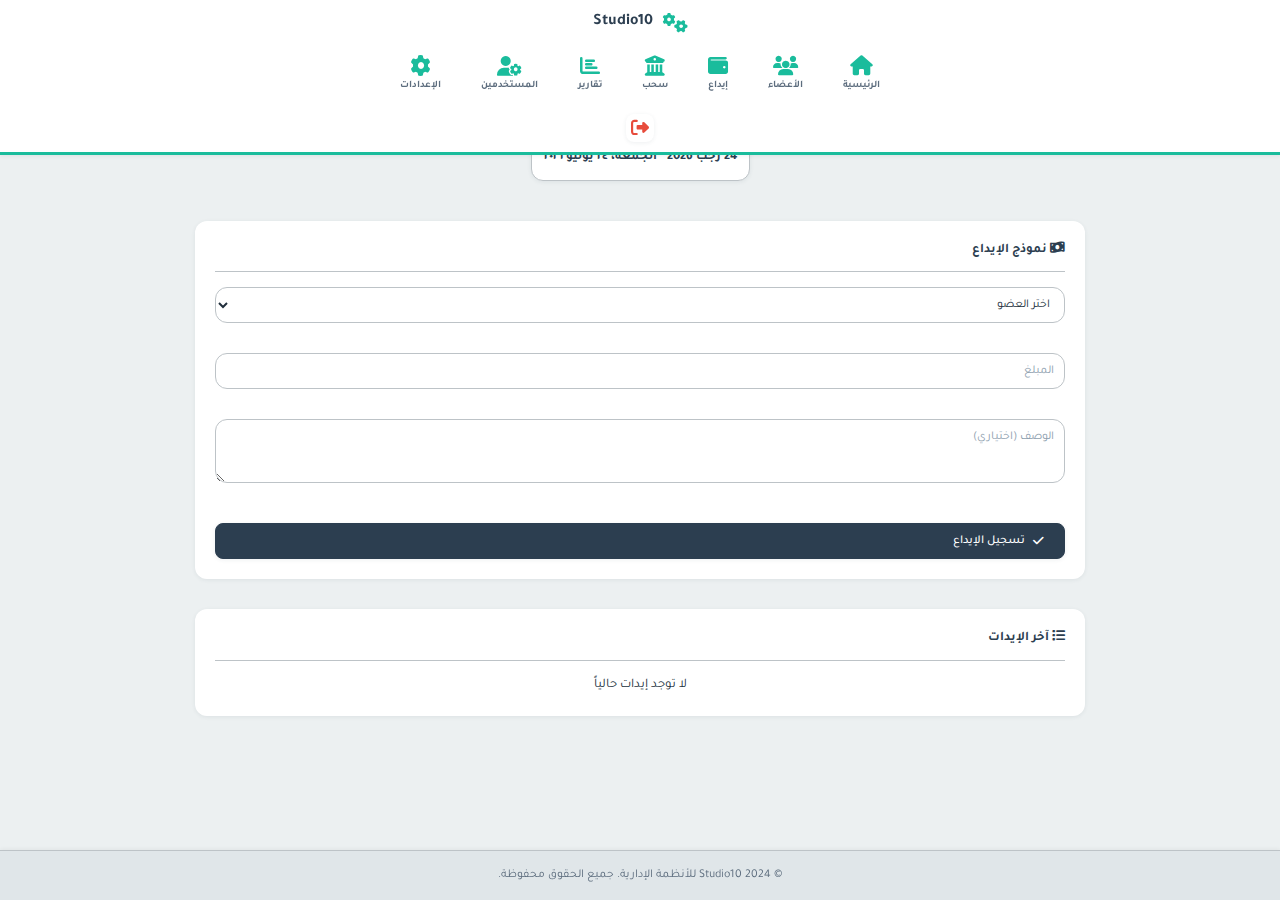
<file: deposit.html>
<!DOCTYPE html>
<html lang="ar">
<head>
  <meta charset="UTF-8">
  <meta name="viewport" content="width=device-width, initial-scale=1.0">
  <title>Studio10 - الإيداع</title>
  <link rel="stylesheet" href="style.css">
</head>
<body>
<header>
    <div class="container">
      <a href="index.html" class="logo">
        <i class="fas fa-cogs"></i>
        Studio10
      </a>
      <nav>
        <a href="index.html" class="active">
          <i class="fas fa-home"></i>
          <span>الرئيسية</span>
        </a>
        <a href="members.html">
          <i class="fas fa-users"></i>
          <span>الأعضاء</span>
        </a>
        <a href="deposit.html">
          <i class="fas fa-wallet"></i>
          <span>إيداع</span>
        </a>
        <a href="withdraw.html">
          <i class="fas fa-university"></i>
          <span>سحب</span>
        </a>
        <a href="reports.html">
          <i class="fas fa-chart-bar"></i>
          <span>تقارير</span>
        </a>
        <a href="users.html">
          <i class="fas fa-user-cog"></i>
          <span>المستخدمين</span>
        </a>
        <a href="settings.html">
          <i class="fas fa-cog"></i>
          <span>الإعدادات</span>
        </a>
      </nav>
      <div class="header-actions">
        <button onclick="logout()" title="تسجيل الخروج"><i class="fas fa-sign-out-alt"></i></button>
      </div>
    </div>
</header>
  <main>
    <div class="container">
      <div class="date-display"></div>

      <section>
        <div class="flex-between mb-20">
          <h2></h2>
        </div>
        
        <div class="card mb-20">
          <div class="card-header">
            <div class="card-title"><i class="fas fa-money-bill-wave"></i> نموذج الإيداع</div>
          </div>
          <div class="card-content">
            <form id="deposit-form" style="display: grid; gap: 15px;">
              <div class="form-group">
                <select id="deposit-member" required>
                  <option value="">اختر العضو</option>
                </select>
              </div>
              <div class="form-group">
                <input type="number" id="deposit-amount" placeholder="المبلغ" step="0.01" required>
              </div>
              <div class="form-group">
                <textarea id="deposit-description" placeholder="الوصف (اختياري)" rows="3"></textarea>
              </div>
              <button type="submit" class="btn primary" style="width: 100%;"><i class="fas fa-check"></i> تسجيل الإيداع</button>
            </form>
          </div>
        </div>
      </section>

      <section>
        <div class="card">
          <div class="card-header">
            <div class="card-title"><i class="fas fa-list"></i> آخر الإيدات</div>
          </div>
          <div id="deposits-table-container"></div>
        </div>
      </section>
    </div>
  </main>

  <footer>
    <div class="container">
      <p>&copy; 2024 Studio10 للأنظمة الإدارية. جميع الحقوق محفوظة.</p>
    </div>
  </footer>

  <script src="script.js"></script>
  <script>
    document.getElementById('deposit-form').addEventListener('submit', function(e) {
      e.preventDefault();
      const memberId = parseInt(document.getElementById('deposit-member').value);
      const amount = document.getElementById('deposit-amount').value;
      const description = document.getElementById('deposit-description').value || 'إيداع عام';
      
      if (!memberId) {
        showAlert('يرجى اختيار عضو', 'error');
        return;
      }
      
      addDeposit(memberId, amount, description);
      this.reset();
      renderMembersDropdown('deposit-member');
      renderDepositsTable('deposits-table-container');
    });

    document.addEventListener('DOMContentLoaded', function() {
      renderMembersDropdown('deposit-member');
      renderDepositsTable('deposits-table-container');
    });

    function logout() {
      if (confirm('هل تريد تسجيل الخروج؟')) {
        showAlert('تم تسجيل الخروج بنجاح', 'success');
      }
    }

    // دوال مساعدة (من script.js)
    function addDeposit(memberId, amount, description) {
      const deposits = getFromStorage('deposits', []);
      const newDeposit = {
        id: Date.now(),
        memberId: memberId,
        amount: parseFloat(amount),
        description: description,
        date: new Date().toLocaleDateString('ar-SA'),
        time: new Date().toLocaleTimeString('ar-SA')
      };
      deposits.push(newDeposit);
      saveToStorage('deposits', deposits);
      
      const members = getFromStorage('members', []);
      const memberIndex = members.findIndex(m => m.id === memberId);
      if (memberIndex !== -1) {
        members[memberIndex].balance = (members[memberIndex].balance || 0) + parseFloat(amount);
        saveToStorage('members', members);
      }
      
      showAlert('تم تسجيل الإيداع بنجاح', 'success');
      return newDeposit;
    }

    function renderDepositsTable(containerId) {
      const deposits = getFromStorage('deposits', []);
      const members = getFromStorage('members', []);
      const container = document.getElementById(containerId);
      
      if (!container) return;
      
      if (deposits.length === 0) {
        container.innerHTML = '<p class="text-center">لا توجد إيدات حالياً</p>';
        return;
      }
      
      const sorted = [...deposits].reverse();
      let html = '<table><thead><tr><th>اسم العضو</th><th>المبلغ</th><th>الوصف</th><th>التاريخ</th><th>الوقت</th></tr></thead><tbody>';
      
      sorted.forEach(deposit => {
        const member = members.find(m => m.id === deposit.memberId);
        html += `
          <tr>
            <td>${member ? member.name : 'غير معروف'}</td>
            <td>${formatNumber(deposit.amount)}</td>
            <td>${deposit.description}</td>
            <td>${deposit.date}</td>
            <td>${deposit.time}</td>
          </tr>
        `;
      });
      
      html += '</tbody></table>';
      container.innerHTML = html;
    }

    function renderMembersDropdown(selectId) {
      const members = getFromStorage('members', []);
      const select = document.getElementById(selectId);
      
      if (!select) return;
      
      select.innerHTML = '<option value="">اختر العضو</option>';
      
      members.forEach(member => {
        const option = document.createElement('option');
        option.value = member.id;
        option.textContent = member.name;
        select.appendChild(option);
      });
    }
  </script>
</body>
</html>
</file>
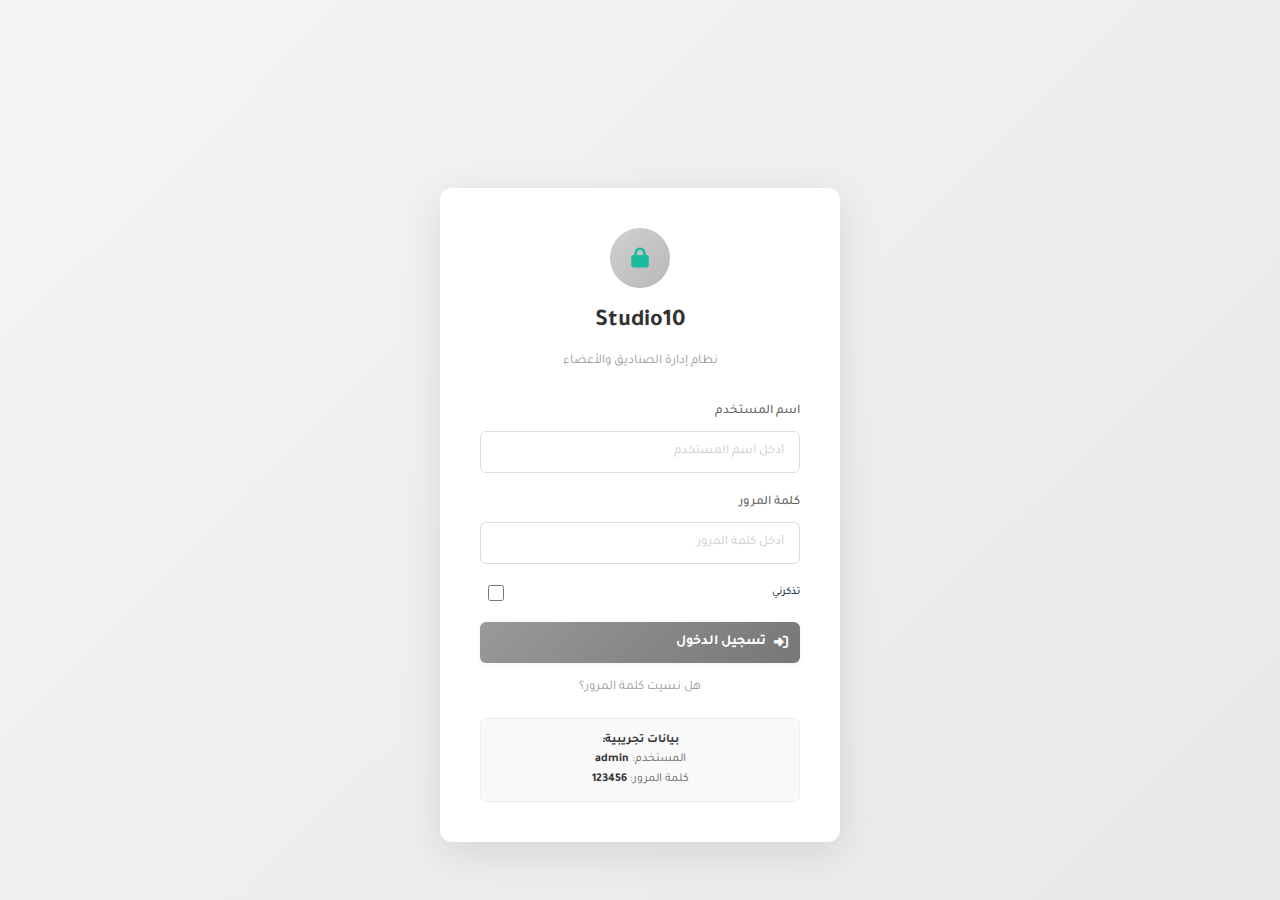
<file: login.html>
<!DOCTYPE html>
<html lang="ar" dir="rtl">
<head>
  <meta charset="UTF-8">
  <meta name="viewport" content="width=device-width, initial-scale=1.0">
  <meta name="viewport" content="width=device-width, initial-scale=1.0, maximum-scale=1.0, user-scalable=no">
  <title>تسجيل الدخول - Studio10 للأنظمة الإدارية</title>
  <link rel="stylesheet" href="style.css">
  <link rel="stylesheet" href="https://cdnjs.cloudflare.com/ajax/libs/font-awesome/6.4.0/css/all.min.css">
  <style>
    body {
      background: linear-gradient(135deg, #f5f5f5 0%, #e8e8e8 100%);
      display: flex;
      justify-content: center;
      align-items: center;
      min-height: 100vh;
      margin: 0;
      font-family: 'Tajawal', sans-serif;
    }

    .login-container {
      background: white;
      border-radius: 12px;
      box-shadow: 0 10px 40px rgba(0, 0, 0, 0.1);
      padding: 40px;
      width: 100%;
      max-width: 400px;
      animation: slideUp 0.5s ease-out;
    }

    @keyframes slideUp {
      from {
        opacity: 0;
        transform: translateY(30px);
      }
      to {
        opacity: 1;
        transform: translateY(0);
      }
    }

    .login-header {
      text-align: center;
      margin-bottom: 30px;
    }

    .login-header h1 {
      color: #333;
      font-size: 24px;
      margin: 0 0 10px 0;
      font-weight: 600;
    }

    .login-header p {
      color: #999;
      font-size: 13px;
      margin: 0;
    }

    .logo {
      width: 60px;
      height: 60px;
      background: linear-gradient(135deg, #d0d0d0 0%, #b8b8b8 100%);
      border-radius: 50%;
      display: flex;
      align-items: center;
      justify-content: center;
      margin: 0 auto 15px;
      color: #666;
      font-size: 28px;
    }

    .form-group {
      margin-bottom: 20px;
    }

    .form-group label {
      display: block;
      color: #666;
      font-size: 13px;
      margin-bottom: 8px;
      font-weight: 500;
    }

    .form-group input {
      width: 100%;
      padding: 12px 15px;
      border: 1px solid #ddd;
      border-radius: 6px;
      font-size: 13px;
      font-family: 'Tajawal', sans-serif;
      transition: all 0.3s ease;
      box-sizing: border-box;
    }

    .form-group input:focus {
      outline: none;
      border-color: #999;
      box-shadow: 0 0 0 3px rgba(153, 153, 153, 0.1);
    }

    .form-group input::placeholder {
      color: #ccc;
    }

    .remember-me {
      display: flex;
      align-items: center;
      margin-bottom: 20px;
      font-size: 13px;
      color: #666;
    }

    .remember-me input[type="checkbox"] {
      width: 16px;
      height: 16px;
      margin-left: 8px;
      cursor: pointer;
    }

    .remember-me label {
      margin: 0;
      cursor: pointer;
      flex: 1;
    }

    .login-btn {
      width: 100%;
      padding: 12px;
      background: linear-gradient(135deg, #999 0%, #777 100%);
      color: white;
      border: none;
      border-radius: 6px;
      font-size: 14px;
      font-weight: 600;
      cursor: pointer;
      transition: all 0.3s ease;
      font-family: 'Tajawal', sans-serif;
    }

    .login-btn:hover {
      background: linear-gradient(135deg, #888 0%, #666 100%);
      transform: translateY(-2px);
      box-shadow: 0 5px 15px rgba(0, 0, 0, 0.2);
    }

    .login-btn:active {
      transform: translateY(0);
    }

    .forgot-password {
      text-align: center;
      margin-top: 15px;
    }

    .forgot-password a {
      color: #999;
      text-decoration: none;
      font-size: 13px;
      transition: color 0.3s ease;
    }

    .forgot-password a:hover {
      color: #666;
    }

    .error-message {
      background-color: #fee;
      color: #c33;
      padding: 12px;
      border-radius: 6px;
      margin-bottom: 20px;
      font-size: 13px;
      display: none;
      border-right: 3px solid #c33;
    }

    .error-message.show {
      display: block;
    }

    .success-message {
      background-color: #efe;
      color: #3c3;
      padding: 12px;
      border-radius: 6px;
      margin-bottom: 20px;
      font-size: 13px;
      display: none;
      border-right: 3px solid #3c3;
    }

    .success-message.show {
      display: block;
    }

    .demo-info {
      background: #f9f9f9;
      border: 1px solid #eee;
      border-radius: 6px;
      padding: 12px;
      margin-top: 20px;
      font-size: 12px;
      color: #666;
      text-align: center;
    }

    .demo-info strong {
      color: #333;
    }
  </style>
</head>
<body>
  <div class="login-container">
    <div class="login-header">
      <div class="logo">
        <i class="fas fa-lock"></i>
      </div>
      <h1>Studio10</h1>
      <p>نظام إدارة الصناديق والأعضاء</p>
    </div>

    <div class="error-message" id="errorMessage"></div>
    <div class="success-message" id="successMessage"></div>

    <form id="loginForm" onsubmit="handleLogin(event)">
      <div class="form-group">
        <label for="username">اسم المستخدم</label>
        <input type="text" id="username" placeholder="أدخل اسم المستخدم" required>
      </div>

      <div class="form-group">
        <label for="password">كلمة المرور</label>
        <input type="password" id="password" placeholder="أدخل كلمة المرور" required>
      </div>

      <div class="remember-me">
        <label for="rememberMe">تذكرني</label>
        <input type="checkbox" id="rememberMe">
      </div>

      <button type="submit" class="login-btn">
        <i class="fas fa-sign-in-alt"></i> تسجيل الدخول
      </button>
    </form>

    <div class="forgot-password">
      <a href="#">هل نسيت كلمة المرور؟</a>
    </div>

    <div class="demo-info">
      <strong>بيانات تجريبية:</strong><br>
      المستخدم: <strong>admin</strong><br>
      كلمة المرور: <strong>123456</strong>
    </div>
  </div>

  <script src="script.js"></script>
  <script>
    // التحقق من تسجيل الدخول السابق
    document.addEventListener('DOMContentLoaded', function() {
      const isLoggedIn = localStorage.getItem('isLoggedIn');
      if (isLoggedIn === 'true') {
        window.location.href = 'index.html';
      }

      // استعادة اسم المستخدم إذا تم تفعيل "تذكرني"
      const savedUsername = localStorage.getItem('savedUsername');
      if (savedUsername) {
        document.getElementById('username').value = savedUsername;
        document.getElementById('rememberMe').checked = true;
      }
    });

    function handleLogin(event) {
      event.preventDefault();

      const username = document.getElementById('username').value.trim();
      const password = document.getElementById('password').value;
      const rememberMe = document.getElementById('rememberMe').checked;

      const errorMessage = document.getElementById('errorMessage');
      const successMessage = document.getElementById('successMessage');

      // إخفاء الرسائل السابقة
      errorMessage.classList.remove('show');
      successMessage.classList.remove('show');

      // التحقق من بيانات المستخدم (بيانات تجريبية)
      if (username === 'admin' && password === '123456') {
        // تسجيل الدخول الناجح
        localStorage.setItem('isLoggedIn', 'true');
        localStorage.setItem('currentUser', username);

        if (rememberMe) {
          localStorage.setItem('savedUsername', username);
        } else {
          localStorage.removeItem('savedUsername');
        }

        successMessage.textContent = 'تم تسجيل الدخول بنجاح! جاري التحويل...';
        successMessage.classList.add('show');

        setTimeout(() => {
          window.location.href = 'index.html';
        }, 1500);
      } else {
        // بيانات خاطئة
        errorMessage.textContent = 'اسم المستخدم أو كلمة المرور غير صحيحة';
        errorMessage.classList.add('show');
      }
    }
  </script>
</body>
</html>
</file>
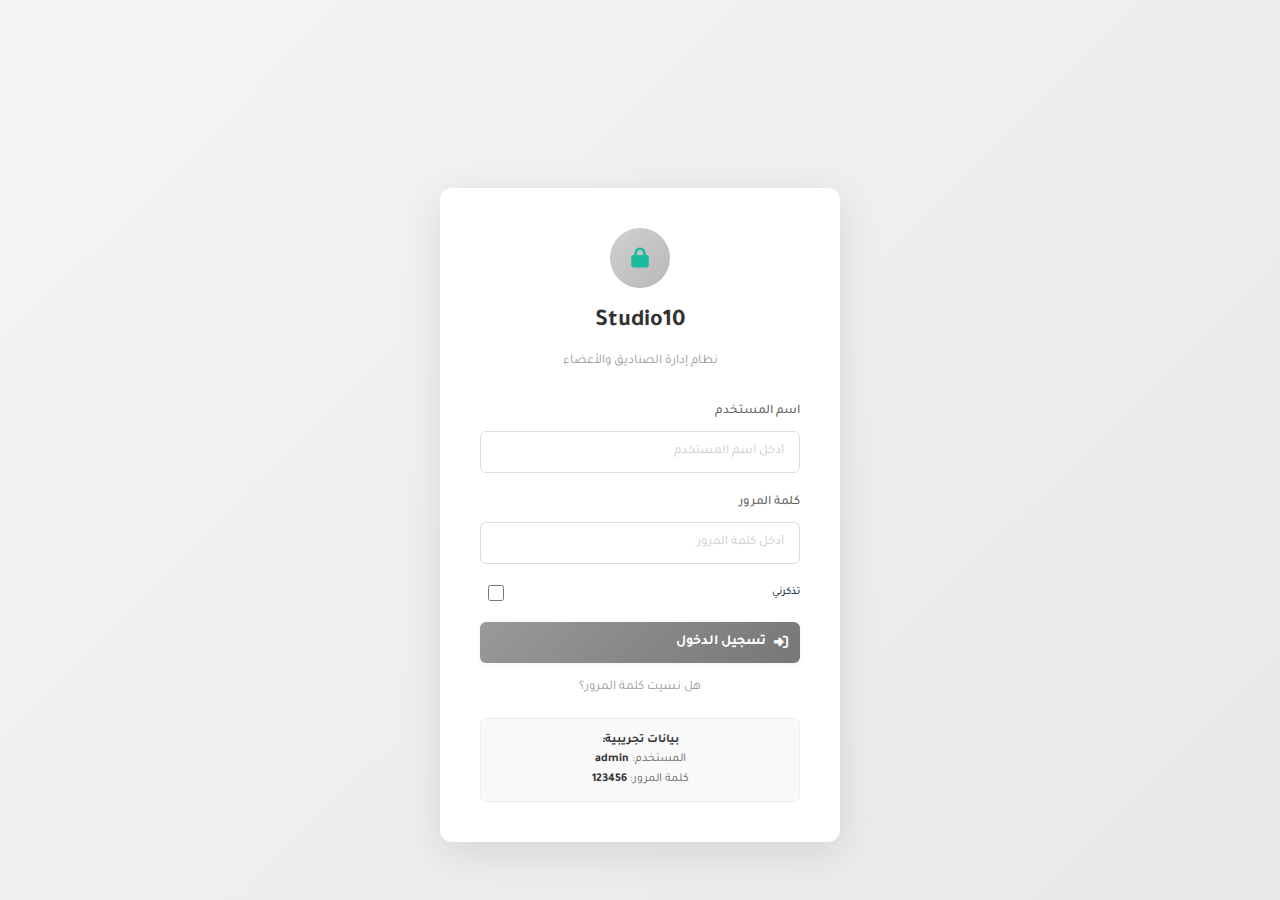
<file: members.html>
<!DOCTYPE html>
<html lang="ar">
<head>
  <meta charset="UTF-8">
  <meta name="viewport" content="width=device-width, initial-scale=1.0">
  <meta name="viewport" content="width=device-width, initial-scale=1.0, maximum-scale=1.0, user-scalable=no">
  <title>Studio10 - الأعضاء</title>
  <link rel="stylesheet" href="style.css">
  <style>
    /* ... (Existing styles - unchanged) ... */
    .section-buttons {
      display: flex;
      flex-direction: row-reverse;
      gap: 15px;
      margin-bottom: 30px;
    }

    .table-actions {
      display: flex;
      gap: 8px;
      justify-content: center;
    }

    .table-actions button {
      padding: 6px 10px;
      font-size: 12px;
    }

    table td {
      text-align: center;
    }

    table th {
      text-align: center;
    }
    
    /* === NEW: Styling for the three main section buttons (Tabs) === */
    .section-tab-buttons .btn {
      /* اللون الأساسي: الأزرق الداكن (Corporate Blue) */
      background-color: var(--primary-color); /* #2c3e50 */
      border-color: var(--primary-color);
      color: #ffffff;
      min-width: 100px;
      font-weight: 600;
      transition: all 0.3s ease;
    }

    .section-tab-buttons .btn:hover {
      /* تفتيح بسيط عند المرور */
      background-color: #3b5064;
      border-color: #3b5064;
    }

    .section-tab-buttons .btn.active-tab {
      /* الحالة النشطة: لون Accent Blue (الأزرق الفاتح) */
      background-color: var(--accent-color); /* #3498db */
      border-color: var(--accent-color);
      box-shadow: 0 4px 8px rgba(52, 152, 219, 0.3);
    }
    /* ========================================================== */
  </style>
</head>
<body>
<header>
    <div class="container">
      <a href="index.html" class="logo">
        <i class="fas fa-cogs"></i>
        Studio10
      </a>
      <nav>
        <a href="index.html" class="active">
          <i class="fas fa-home"></i>
          <span>الرئيسية</span>
        </a>
        <a href="members.html">
          <i class="fas fa-users"></i>
          <span>الأعضاء</span>
        </a>
        <a href="deposit.html">
          <i class="fas fa-wallet"></i>
          <span>إيداع</span>
        </a>
        <a href="withdraw.html">
          <i class="fas fa-university"></i>
          <span>سحب</span>
        </a>
        <a href="reports.html">
          <i class="fas fa-chart-bar"></i>
          <span>تقارير</span>
        </a>
        <a href="users.html">
          <i class="fas fa-user-cog"></i>
          <span>المستخدمين</span>
        </a>
        <a href="settings.html">
          <i class="fas fa-cog"></i>
          <span>الإعدادات</span>
        </a>
      </nav>
      <div class="header-actions">
        <button onclick="logout()" title="تسجيل الخروج"><i class="fas fa-sign-out-alt"></i></button>
      </div>
    </div>
</header>
  <main>
    <div class="container">


      <section>
        <div class="flex-center section-tab-buttons" style="gap: 15px; margin-bottom: 30px; flex-direction: row-reverse;">
          <button id="members-btn" class="btn primary" onclick="showPage('members-section', this)">
            <i class="fas fa-users"></i> الأعضاء
          </button>
          <button id="boxes-btn" class="btn primary" onclick="showPage('boxes-section', this)">
            <i class="fas fa-box"></i> الصندوق
          </button>
          <button id="teams-btn" class="btn primary" onclick="showPage('teams-section', this)">
            <i class="fas fa-sitemap"></i> الفريق
          </button>
        </div>
      </section>
      <section id="teams-section" class="page active">
    <div style="text-align: right; margin-bottom: 20px;"> 
      <button class="btn primary" onclick="openModal('addTeamModal')">
        <i class="fas fa-plus"></i> إضافة 
      </button>
    </div>
    <div id="teams-table-container"></div>
</section>

      <section id="boxes-section" class="page">
    <div style="text-align: right; margin-bottom: 20px;">
      <button class="btn primary" onclick="openAddBoxModal()">
        <i class="fas fa-plus"></i> إضافة 
      </button>
    </div>
    <div id="boxes-table-container"></div>
</section>

      <section id="members-section" class="page">
    <div style="text-align: right; margin-bottom: 20px;">
      <button class="btn primary" onclick="openAddMemberModal()">
        <i class="fas fa-plus"></i> إضافة 
      </button>
      <button class="btn primary" onclick="openModal('importMembersModal')">
        <i class="fas fa-paste"></i> استيراد 
      </button>
    </div>
    <div id="members-dropdowns-container"></div>
</section>
    </div>
  </main>
  
  <div id="addTeamModal" class="modal">
    <div class="modal-content">
      <div class="modal-header">
        <h3 class="modal-title">إضافة فريق جديد</h3>
        <button class="modal-close">&times;</button>
      </div>
      <div class="modal-body">
        <form id="addTeamForm">
          <div class="form-group">
            <input type="text" id="teamName" placeholder="اسم الفريق" required>
          </div>
        </form>
      </div>
      <div class="modal-footer">
        <button class="btn" onclick="closeModal('addTeamModal')">إلغاء</button>
        <button class="btn primary" onclick="submitAddTeam()">إضافة</button>
      </div>
    </div>
  </div>

  <div id="editTeamModal" class="modal">
    <div class="modal-content">
      <div class="modal-header">
        <h3 class="modal-title">تحرير الفريق</h3>
        <button class="modal-close">&times;</button>
      </div>
      <div class="modal-body">
        <form id="editTeamForm">
          <div class="form-group">
            <input type="hidden" id="editTeamId">
            <input type="text" id="editTeamName" placeholder="اسم الفريق" required>
          </div>
        </form>
      </div>
      <div class="modal-footer">
        <button class="btn" onclick="closeModal('editTeamModal')">إلغاء</button>
        <button class="btn primary" onclick="submitEditTeam()">حفظ</button>
      </div>
    </div>
  </div>

  <div id="addBoxModal" class="modal">
    <div class="modal-content">
      <div class="modal-header">
        <h3 class="modal-title">إضافة صندوق جديد</h3>
        <button class="modal-close">&times;</button>
      </div>
      <div class="modal-body">
        <form id="addBoxForm">
          <div class="form-group">
            <input type="text" id="boxName" placeholder="اسم الصندوق" required>
          </div>
          <div class="form-group">
            <input type="number" id="boxAmount" placeholder="مبلغ الدفع" step="0.01" required>
          </div>
          <div class="form-group">
            <label>الاستحقاق:</label>
            <select id="boxFrequency" required>
              <option value="">اختر الاستحقاق</option>
              <option value="monthly">شهري</option>
              <option value="quarterly">ربع سنوي</option>
              <option value="annual">سنوي</option>
            </select>
          </div>
          <div class="form-group">
            <label>الفرق المشاركة:</label>
            <div id="boxTeamsCheckboxes" style="min-height: 50px;"></div>
          </div>
        </form>
      </div>
      <div class="modal-footer">
        <button class="btn" onclick="closeModal('addBoxModal')">إلغاء</button>
        <button class="btn primary" onclick="submitAddBox()">إضافة</button>
      </div>
    </div>
  </div>

  <div id="editBoxModal" class="modal">
    <div class="modal-content">
      <div class="modal-header">
        <h3 class="modal-title">تحرير الصندوق</h3>
        <button class="modal-close">&times;</button>
      </div>
      <div class="modal-body">
        <form id="editBoxForm">
          <div class="form-group">
            <input type="hidden" id="editBoxId">
            <input type="text" id="editBoxName" placeholder="اسم الصندوق" required>
          </div>
          <div class="form-group">
            <input type="number" id="editBoxAmount" placeholder="مبلغ الدفع" step="0.01" required>
          </div>
          <div class="form-group">
            <label>الاستحقاق:</label>
            <select id="editBoxFrequency" required>
              <option value="">اختر الاستحقاق</option>
              <option value="monthly">شهري</option>
              <option value="quarterly">ربع سنوي</option>
              <option value="annual">سنوي</option>
            </select>
          </div>
          <div class="form-group">
            <label>الفرق المشاركة:</label>
            <div id="editBoxTeamsCheckboxes" style="min-height: 50px;"></div>
          </div>
        </form>
      </div>
      <div class="modal-footer">
        <button class="btn" onclick="closeModal('editBoxModal')">إلغاء</button>
        <button class="btn primary" onclick="submitEditBox()">حفظ</button>
      </div>
    </div>
  </div>

  <div id="addMemberModal" class="modal">
    <div class="modal-content">
      <div class="modal-header">
        <h3 class="modal-title">إضافة عضو جديد</h3>
        <button class="modal-close">&times;</button>
      </div>
      <div class="modal-body">
        <form id="addMemberForm">
          <div class="form-group">
            <input type="text" id="memberName" placeholder="الاسم" required>
          </div>
<div class="form-group" style="margin-bottom: -3px;">
    <label>الفرق:</label>
    <div id="memberTeamsCheckboxes" style="min-height: 50px;"></div>
</div>
<div class="form-group">
    <label>الصناديق:</label>
    <div id="memberBoxesCheckboxes" style="min-height: 50px;"></div>
</div>          <div class="form-group">
            <input type="tel" id="memberPhone" placeholder="رقم الجوال" required>
          </div>
          <div class="form-group">
            <input type="date" id="memberBirthDate" placeholder="تاريخ الميلاد">
          </div>
          <div class="form-group">
            <select id="memberFinancialStatus" required>
              <option value="">اختر الحالة المادية</option>
              <option value="affluent">ميسور</option>
              <option value="moderate">متوسط</option>
              <option value="difficult">معسر</option>
            </select>
          </div>
          <div class="form-group">
            <select id="memberJobStatus" required>
              <option value="">اختر الحالة الوظيفية</option>
              <option value="employed">موظف</option>
              <option value="unemployed">عاطل</option>
              <option value="retired">متقاعد</option>
            </select>
          </div>
        </form>
      </div>
      <div class="modal-footer">
        <button class="btn" onclick="closeModal('addMemberModal')">إلغاء</button>
        <button class="btn primary" onclick="submitAddMember()">إضافة</button>
      </div>
    </div>
  </div>

  <div id="importMembersModal" class="modal">
    <div class="modal-content">
      <div class="modal-header">
        <h3 class="modal-title">استيراد أعضاء (دفعة واحدة)</h3>
        <button class="modal-close">&times;</button>
      </div>
      <div class="modal-body">
        <form id="importMembersForm">
          <div class="form-group">
            <label>البيانات (بالصيغة: الاسم | الهاتف | الحالة المادية | الحالة الوظيفية)</label>
            <textarea id="membersImportData" placeholder="أحمد | 0501234567 | ميسور | موظف&#10;فاطمة | 0509876543 | متوسط | عاطل&#10;علي | 0505555555 | معسر | متقاعد" rows="8" required style="font-family: monospace; font-size: 12px;"></textarea>
          </div>
        </form>
      </div>
      <div class="modal-footer">
        <button class="btn" onclick="closeModal('importMembersModal')">إلغاء</button>
        <button class="btn primary" onclick="submitImportMembers()">استيراد</button>
      </div>
    </div>
  </div>

  <footer>
    <div class="container">
      <p>&copy; 2024 Studio10 للأنظمة الإدارية. جميع الحقوق محفوظة.</p>
    </div>
  </footer>

  <script src="script.js"></script>
  <script>
    // عرض الأقسام المختلفة
    function showPage(pageId, clickedButton) {
      const pages = document.querySelectorAll('.page');
      pages.forEach(page => page.classList.remove('active'));
      document.getElementById(pageId).classList.add('active');
      
      // التعديل: إدارة زر التبويب النشط
      const tabButtons = document.querySelectorAll('.section-tab-buttons .btn');
      tabButtons.forEach(btn => btn.classList.remove('active-tab'));
      if (clickedButton) {
        clickedButton.classList.add('active-tab');
      }
      // نهاية التعديل

      if (pageId === 'teams-section') {
        renderTeamsTable('teams-table-container');
      } else if (pageId === 'boxes-section') {
        renderBoxesTable('boxes-table-container');
      } else if (pageId === 'members-section') {
        renderMembersDropdowns('members-dropdowns-container');
      }
    }

    // إضافة فريق
    function submitAddTeam() {
      const name = document.getElementById('teamName').value;
      if (!name) {
        showAlert('يرجى إدخال اسم الفريق', 'error');
        return;
      }
      addTeam(name);
      document.getElementById('addTeamForm').reset();
      closeModal('addTeamModal');
      renderTeamsTable('teams-table-container');
      renderTeamsCheckboxes('boxTeamsCheckboxes');
      renderTeamsCheckboxes('editBoxTeamsCheckboxes');
    }

    // تحرير فريق
    function openEditTeamModal(teamId) {
      const teams = getFromStorage('teams', []);
      const team = teams.find(t => t.id === teamId);
      if (team) {
        document.getElementById('editTeamId').value = team.id;
        document.getElementById('editTeamName').value = team.name;
        openModal('editTeamModal');
      }
    }

    function submitEditTeam() {
      const teamId = parseInt(document.getElementById('editTeamId').value);
      const name = document.getElementById('editTeamName').value;
      
      if (!name) {
        showAlert('يرجى إدخال اسم الفريق', 'error');
        return;
      }

      const teams = getFromStorage('teams', []);
      const team = teams.find(t => t.id === teamId);
      if (team) {
        team.name = name;
        saveToStorage('teams', teams);
        showAlert('تم تحديث الفريق بنجاح', 'success');
        closeModal('editTeamModal');
        renderTeamsTable('teams-table-container');
        renderTeamsCheckboxes('boxTeamsCheckboxes');
        renderTeamsCheckboxes('editBoxTeamsCheckboxes');
      }
    }

    // إضافة صندوق
    function submitAddBox() {
      const name = document.getElementById('boxName').value;
      const amount = document.getElementById('boxAmount').value;
      const frequency = document.getElementById('boxFrequency').value;
      
      const teamCheckboxes = document.querySelectorAll('#boxTeamsCheckboxes input[type="checkbox"]:checked');
      const teams = Array.from(teamCheckboxes).map(cb => parseInt(cb.value));
      
      if (!name || !amount || !frequency) {
        showAlert('يرجى ملء جميع الحقول المطلوبة', 'error');
        return;
      }
      
      addBox(name, amount, teams, frequency);
      document.getElementById('addBoxForm').reset();
      document.getElementById('boxFrequency').value = '';
      closeModal('addBoxModal');
      renderBoxesTable('boxes-table-container');
      renderTeamsCheckboxes('boxTeamsCheckboxes');
    }

    // تحرير صندوق
    function openEditBoxModal(boxId) {
      const boxes = getFromStorage('boxes', []);
      const box = boxes.find(b => b.id === boxId);
      if (box) {
        document.getElementById('editBoxId').value = box.id;
        document.getElementById('editBoxName').value = box.name;
        document.getElementById('editBoxAmount').value = box.amount;
        document.getElementById('editBoxFrequency').value = box.frequency;
        
        renderTeamsCheckboxes('editBoxTeamsCheckboxes');
        
        setTimeout(() => {
          const checkboxes = document.querySelectorAll('#editBoxTeamsCheckboxes input[type="checkbox"]');
          checkboxes.forEach(cb => {
            cb.checked = box.teams && box.teams.includes(parseInt(cb.value));
          });
        }, 50);
        
        openModal('editBoxModal');
      }
    }

    function submitEditBox() {
      const boxId = parseInt(document.getElementById('editBoxId').value);
      const name = document.getElementById('editBoxName').value;
      const amount = document.getElementById('editBoxAmount').value;
      const frequency = document.getElementById('editBoxFrequency').value;
      
      const teamCheckboxes = document.querySelectorAll('#editBoxTeamsCheckboxes input[type="checkbox"]:checked');
      const teams = Array.from(teamCheckboxes).map(cb => parseInt(cb.value));
      
      if (!name || !amount || !frequency) {
        showAlert('يرجى ملء جميع الحقول المطلوبة', 'error');
        return;
      }

      const boxes = getFromStorage('boxes', []);
      const box = boxes.find(b => b.id === boxId);
      if (box) {
        box.name = name;
        box.amount = parseFloat(amount);
        box.frequency = frequency;
        box.teams = teams;
        saveToStorage('boxes', boxes);
        showAlert('تم تحديث الصندوق بنجاح', 'success');
        closeModal('editBoxModal');
        renderBoxesTable('boxes-table-container');
        renderTeamsCheckboxes('boxTeamsCheckboxes');
      }
    }

    // إضافة عضو
    function submitAddMember() {
      const name = document.getElementById('memberName').value;
      const phone = document.getElementById('memberPhone').value;
      const birthDate = document.getElementById('memberBirthDate').value;
      const financialStatus = document.getElementById('memberFinancialStatus').value;
      const jobStatus = document.getElementById('memberJobStatus').value;
      
      const teamCheckboxes = document.querySelectorAll('#memberTeamsCheckboxes input[type="checkbox"]:checked');
      const teams = Array.from(teamCheckboxes).map(cb => parseInt(cb.value));
      
      const boxCheckboxes = document.querySelectorAll('#memberBoxesCheckboxes input[type="checkbox"]:checked');
      const boxes = Array.from(boxCheckboxes).map(cb => parseInt(cb.value));
      
      if (!name || !phone || !financialStatus || !jobStatus) {
        showAlert('يرجى ملء جميع الحقول المطلوبة', 'error');
        return;
      }
      
      addMember(name, teams, boxes, phone, birthDate, financialStatus, jobStatus);
      document.getElementById('addMemberForm').reset();
      closeModal('addMemberModal');
      renderMembersDropdowns('members-dropdowns-container');
    }

    // استيراد الأعضاء
    function submitImportMembers() {
      const data = document.getElementById('membersImportData').value;
      
      if (!data.trim()) {
        showAlert('يرجى لصق بيانات الأعضاء', 'error');
        return;
      }
      
      const lines = data.split('\n').filter(line => line.trim());
      let count = 0;
      let errors = [];
      
      lines.forEach((line, index) => {
        const parts = line.split('|').map(p => p.trim());
        
        if (parts.length !== 4) {
          errors.push(`السطر ${index + 1}: بيانات غير كاملة`);
          return;
        }
        
        const [name, phone, financial, job] = parts;
        
        if (!name || !phone || !financial || !job) {
          errors.push(`السطر ${index + 1}: بيانات فارغة`);
          return;
        }
        
        const validFinancial = ['affluent', 'moderate', 'difficult'];
        const validJob = ['employed', 'unemployed', 'retired'];
        
        if (!validFinancial.includes(financial)) {
          errors.push(`السطر ${index + 1}: حالة مادية غير صحيحة`);
          return;
        }
        
        if (!validJob.includes(job)) {
          errors.push(`السطر ${index + 1}: حالة وظيفية غير صحيحة`);
          return;
        }
        
        addMember(name, [], [], phone, '', financial, job);
        count++;
      });
      
      if (errors.length > 0) {
        showAlert('أخطاء: ' + errors.join(', '), 'error');
        return;
      }
      
      showAlert('تم استيراد ' + count + ' أعضاء بنجاح', 'success');
      document.getElementById('importMembersForm').reset();
      closeModal('importMembersModal');
      renderMembersDropdowns('members-dropdowns-container');
    }

    // عرض الفرق في checkboxes
    function renderTeamsCheckboxes(containerId) {
      const teams = getAllTeams();
      const container = document.getElementById(containerId);
      
      if (!container) return;
      
      if (teams.length === 0) {
        container.innerHTML = '<p style="color: var(--text-light); font-size: 12px;">لا توجد فرق. أضف فريق أولاً</p>';
        return;
      }
      
      let html = '<div class="checkbox-group">';
      teams.forEach(team => {
        html += `
          <div class="checkbox-item">
            <input type="checkbox" id="team-${team.id}" value="${team.id}" name="teams">
            <label for="team-${team.id}">${team.name}</label>
          </div>
        `;
      });
      html += '</div>';
      
      container.innerHTML = html;
    }

    // فتح نافذة إضافة عضو
    function openAddMemberModal() {
      renderTeamsCheckboxes('memberTeamsCheckboxes');
      renderBoxesCheckboxes('memberBoxesCheckboxes');
      openModal('addMemberModal');
    }

    // فتح نافذة إضافة صندوق
    function openAddBoxModal() {
      renderTeamsCheckboxes('boxTeamsCheckboxes');
      openModal('addBoxModal');
    }

    // تحديث البيانات عند التحميل
    document.addEventListener('DOMContentLoaded', function() {
      const isLoggedIn = localStorage.getItem('isLoggedIn');
      if (isLoggedIn !== 'true') {
        window.location.href = 'login.html';
        return;
      }

      // التعديل: تفعيل زر التبويب النشط عند التحميل بناءً على القسم النشط افتراضياً (teams-section)
      const activeSection = document.querySelector('.page.active');
      if (activeSection) {
        const activeId = activeSection.id.replace('-section', '-btn');
        const activeBtn = document.getElementById(activeId);
        if (activeBtn) {
          activeBtn.classList.add('active-tab');
        }
      }
      // نهاية التعديل

      renderTeamsTable('teams-table-container');
      renderBoxesTable('boxes-table-container');
      renderMembersDropdowns('members-dropdowns-container');
    });

    function logout() {
      if (confirm('هل تريد تسجيل الخروج؟')) {
        localStorage.setItem('isLoggedIn', 'false');
        localStorage.removeItem('currentUser');
        showAlert('تم تسجيل الخروج بنجاح', 'success');
        setTimeout(function() {
          window.location.href = 'login.html';
        }, 1000);
      }
    }
  </script>
</body>
</html>
</file>
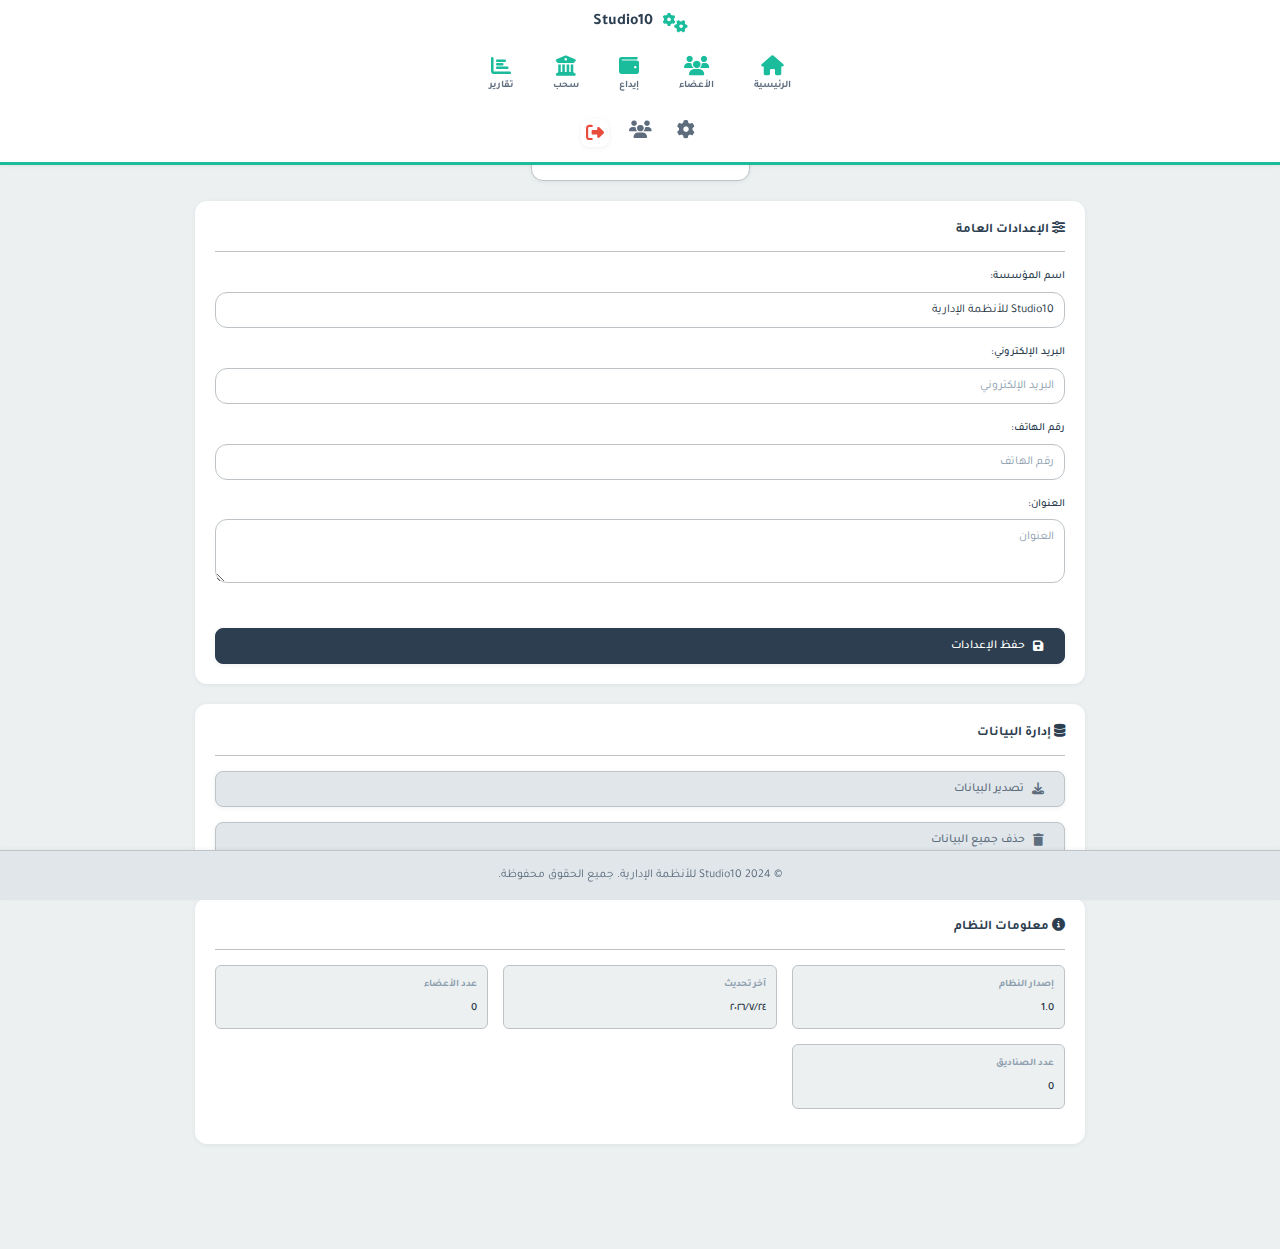
<file: settings.html>
<!DOCTYPE html>
<html lang="ar">
<head>
  <meta charset="UTF-8">
  <meta name="viewport" content="width=device-width, initial-scale=1.0">
  <title>Studio10 - الإعدادات</title>
  <link rel="stylesheet" href="style.css">
</head>
<body>
  <header>
    <div class="container">
      <a href="index.html" class="logo">
        <i class="fas fa-cogs"></i>
        Studio10
      </a>
     <nav class="header-nav-icons">
        <a href="index.html" class="active">
          <i class="fas fa-home"></i>
          <span>الرئيسية</span>
        </a>
        <a href="members.html">
          <i class="fas fa-users"></i>
          <span>الأعضاء</span>
        </a>
        <a href="deposit.html">
          <i class="fas fa-wallet"></i>
          <span>إيداع</span>
        </a>
        <a href="withdraw.html">
          <i class="fas fa-university"></i>
          <span>سحب</span>
        </a>
        <a href="reports.html">
          <i class="fas fa-chart-bar"></i>
          <span>تقارير</span>
        </a>
      </nav>

      <div class="header-actions">
        <a href="settings.html" title="الإعدادات"><i class="fas fa-cog"></i></a>
        <a href="users.html" title="المستخدمين"><i class="fas fa-users"></i></a>
        <button onclick="logout()" title="تسجيل الخروج"><i class="fas fa-sign-out-alt"></i></button>
      </div>
    </div>
  </header>

  <main>
    <div class="container">
      <div class="date-display"></div>

      <section>
        <div class="card">
          <div class="card-header">
            <div class="card-title">
              <i class="fas fa-sliders-h"></i> الإعدادات العامة
            </div>
          </div>
          <div class="card-content">
            <form id="settingsForm">
              <div class="form-group">
                <label>اسم المؤسسة:</label>
                <input type="text" id="organizationName" placeholder="اسم المؤسسة" value="Studio10 للأنظمة الإدارية">
              </div>
              <div class="form-group">
                <label>البريد الإلكتروني:</label>
                <input type="email" id="organizationEmail" placeholder="البريد الإلكتروني">
              </div>
              <div class="form-group">
                <label>رقم الهاتف:</label>
                <input type="tel" id="organizationPhone" placeholder="رقم الهاتف">
              </div>
              <div class="form-group">
                <label>العنوان:</label>
                <textarea id="organizationAddress" placeholder="العنوان" rows="3"></textarea>
              </div>
              <button type="submit" class="btn primary" style="width: 100%; margin-top: 20px;">
                <i class="fas fa-save"></i> حفظ الإعدادات
              </button>
            </form>
          </div>
        </div>

        <div class="card">
          <div class="card-header">
            <div class="card-title">
              <i class="fas fa-database"></i> إدارة البيانات
            </div>
          </div>
          <div class="card-content">
            <div style="display: grid; gap: 15px;">
              <button class="btn" onclick="exportData()">
                <i class="fas fa-download"></i> تصدير البيانات
              </button>
              <button class="btn" onclick="clearAllData()">
                <i class="fas fa-trash"></i> حذف جميع البيانات
              </button>
            </div>
          </div>
        </div>

        <div class="card">
          <div class="card-header">
            <div class="card-title">
              <i class="fas fa-info-circle"></i> معلومات النظام
            </div>
          </div>
          <div class="card-content">
            <div class="member-info">
              <div class="member-info-item">
                <div class="member-info-label">إصدار النظام</div>
                <div class="member-info-value">1.0</div>
              </div>
              <div class="member-info-item">
                <div class="member-info-label">آخر تحديث</div>
                <div class="member-info-value" id="lastUpdate"></div>
              </div>
              <div class="member-info-item">
                <div class="member-info-label">عدد الأعضاء</div>
                <div class="member-info-value" id="membersCount">0</div>
              </div>
              <div class="member-info-item">
                <div class="member-info-label">عدد الصناديق</div>
                <div class="member-info-value" id="boxesCount">0</div>
              </div>
            </div>
          </div>
        </div>
      </section>
    </div>
  </main>

  <footer>
    <div class="container">
      <p>&copy; 2024 Studio10 للأنظمة الإدارية. جميع الحقوق محفوظة.</p>
    </div>
  </footer>

  <script src="script.js"></script>
  <script>
    // حفظ الإعدادات
    document.getElementById('settingsForm').addEventListener('submit', function(e) {
      e.preventDefault();
      const settings = {
        organizationName: document.getElementById('organizationName').value,
        organizationEmail: document.getElementById('organizationEmail').value,
        organizationPhone: document.getElementById('organizationPhone').value,
        organizationAddress: document.getElementById('organizationAddress').value,
        lastUpdate: new Date().toLocaleDateString('ar-SA')
      };
      saveToStorage('settings', settings);
      showAlert('تم حفظ الإعدادات بنجاح', 'success');
    });

    // تصدير البيانات
    function exportData() {
      const data = {
        members: getFromStorage('members', []),
        teams: getFromStorage('teams', []),
        boxes: getFromStorage('boxes', []),
        groups: getFromStorage('groups', []),
        deposits: getFromStorage('deposits', []),
        withdrawals: getFromStorage('withdrawals', []),
        settings: getFromStorage('settings', {})
      };
      
      const dataStr = JSON.stringify(data, null, 2);
      const dataBlob = new Blob([dataStr], { type: 'application/json' });
      const url = URL.createObjectURL(dataBlob);
      const link = document.createElement('a');
      link.href = url;
      link.download = `studio10-backup-${new Date().getTime()}.json`;
      link.click();
      
      showAlert('تم تصدير البيانات بنجاح', 'success');
    }

    // حذف جميع البيانات
    function clearAllData() {
      if (confirm('هل أنت متأكد من حذف جميع البيانات؟ هذا الإجراء لا يمكن التراجع عنه.')) {
        localStorage.clear();
        initializeData();
        showAlert('تم حذف جميع البيانات بنجاح', 'success');
        location.reload();
      }
    }

    // تحديث معلومات النظام
    document.addEventListener('DOMContentLoaded', function() {
      const settings = getFromStorage('settings', {});
      if (settings.organizationName) {
        document.getElementById('organizationName').value = settings.organizationName;
      }
      if (settings.organizationEmail) {
        document.getElementById('organizationEmail').value = settings.organizationEmail;
      }
      if (settings.organizationPhone) {
        document.getElementById('organizationPhone').value = settings.organizationPhone;
      }
      if (settings.organizationAddress) {
        document.getElementById('organizationAddress').value = settings.organizationAddress;
      }
      
      document.getElementById('lastUpdate').textContent = settings.lastUpdate || new Date().toLocaleDateString('ar-SA');
      document.getElementById('membersCount').textContent = getAllMembers().length;
      document.getElementById('boxesCount').textContent = getAllBoxes().length;
    });

    function logout() {
      if (confirm('هل تريد تسجيل الخروج؟')) {
        showAlert('تم تسجيل الخروج بنجاح', 'success');
      }
    }
  </script>
</body>
</html>
</file>
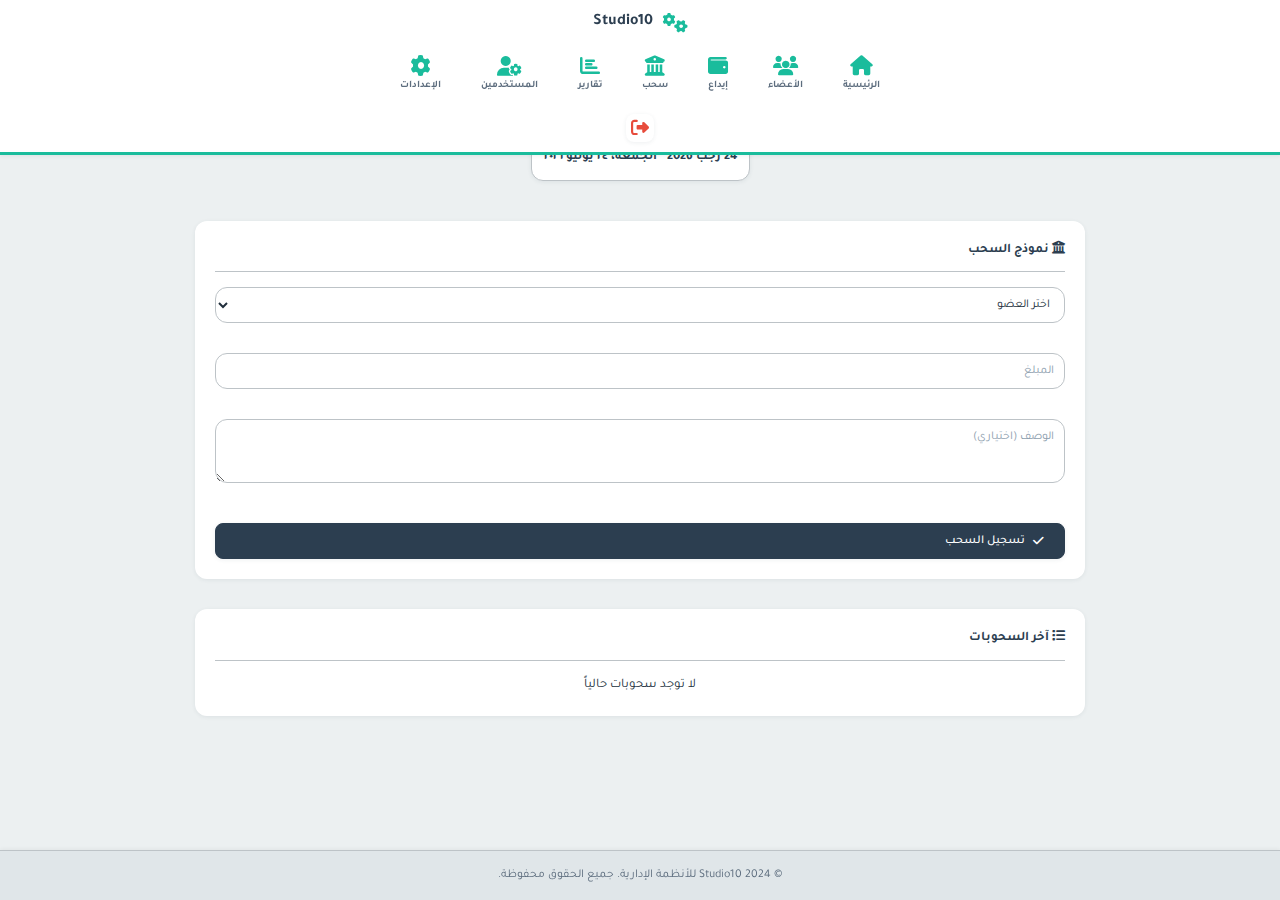
<file: withdraw.html>
<!DOCTYPE html>
<html lang="ar">
<head>
  <meta charset="UTF-8">
  <meta name="viewport" content="width=device-width, initial-scale=1.0">
  <meta name="viewport" content="width=device-width, initial-scale=1.0, maximum-scale=1.0, user-scalable=no">
  <title>Studio10 - السحب</title>
  <link rel="stylesheet" href="style.css">
</head>
<body>
<header>
    <div class="container">
      <a href="index.html" class="logo">
        <i class="fas fa-cogs"></i>
        Studio10
      </a>
      <nav>
        <a href="index.html" class="active">
          <i class="fas fa-home"></i>
          <span>الرئيسية</span>
        </a>
        <a href="members.html">
          <i class="fas fa-users"></i>
          <span>الأعضاء</span>
        </a>
        <a href="deposit.html">
          <i class="fas fa-wallet"></i>
          <span>إيداع</span>
        </a>
        <a href="withdraw.html">
          <i class="fas fa-university"></i>
          <span>سحب</span>
        </a>
        <a href="reports.html">
          <i class="fas fa-chart-bar"></i>
          <span>تقارير</span>
        </a>
        <a href="users.html">
          <i class="fas fa-user-cog"></i>
          <span>المستخدمين</span>
        </a>
        <a href="settings.html">
          <i class="fas fa-cog"></i>
          <span>الإعدادات</span>
        </a>
      </nav>
      <div class="header-actions">
        <button onclick="logout()" title="تسجيل الخروج"><i class="fas fa-sign-out-alt"></i></button>
      </div>
    </div>
</header>
  <main>
    <div class="container">
      <div class="date-display"></div>

      <section>
        <div class="flex-between mb-20">
          <h2></h2>
        </div>
        
        <div class="card mb-20">
          <div class="card-header">
            <div class="card-title"><i class="fas fa-university"></i> نموذج السحب</div>
          </div>
          <div class="card-content">
            <form id="withdraw-form" style="display: grid; gap: 15px;">
              <div class="form-group">
                <select id="withdraw-member" required>
                  <option value="">اختر العضو</option>
                </select>
              </div>
              <div class="form-group">
                <input type="number" id="withdraw-amount" placeholder="المبلغ" step="0.01" required>
              </div>
              <div class="form-group">
                <textarea id="withdraw-description" placeholder="الوصف (اختياري)" rows="3"></textarea>
              </div>
              <button type="submit" class="btn primary" style="width: 100%;"><i class="fas fa-check"></i> تسجيل السحب</button>
            </form>
          </div>
        </div>
      </section>

      <section>
        <div class="card">
          <div class="card-header">
            <div class="card-title"><i class="fas fa-list"></i> آخر السحوبات</div>
          </div>
          <div id="withdrawals-table-container"></div>
        </div>
      </section>
    </div>
  </main>

  <footer>
    <div class="container">
      <p>&copy; 2024 Studio10 للأنظمة الإدارية. جميع الحقوق محفوظة.</p>
    </div>
  </footer>

  <script src="script.js"></script>
  <script>
    document.getElementById('withdraw-form').addEventListener('submit', function(e) {
      e.preventDefault();
      const memberId = parseInt(document.getElementById('withdraw-member').value);
      const amount = document.getElementById('withdraw-amount').value;
      const description = document.getElementById('withdraw-description').value || 'سحب عام';
      
      if (!memberId) {
        showAlert('يرجى اختيار عضو', 'error');
        return;
      }
      
      addWithdrawal(memberId, amount, description);
      this.reset();
      renderMembersDropdown('withdraw-member');
      renderWithdrawalsTable('withdrawals-table-container');
    });

    document.addEventListener('DOMContentLoaded', function() {
      renderMembersDropdown('withdraw-member');
      renderWithdrawalsTable('withdrawals-table-container');
    });

    function logout() {
      if (confirm('هل تريد تسجيل الخروج؟')) {
        showAlert('تم تسجيل الخروج بنجاح', 'success');
      }
    }

    function addWithdrawal(memberId, amount, description) {
      const withdrawals = getFromStorage('withdrawals', []);
      const newWithdrawal = {
        id: Date.now(),
        memberId: memberId,
        amount: parseFloat(amount),
        description: description,
        date: new Date().toLocaleDateString('ar-SA'),
        time: new Date().toLocaleTimeString('ar-SA')
      };
      withdrawals.push(newWithdrawal);
      saveToStorage('withdrawals', withdrawals);
      
      const members = getFromStorage('members', []);
      const memberIndex = members.findIndex(m => m.id === memberId);
      if (memberIndex !== -1) {
        members[memberIndex].balance = (members[memberIndex].balance || 0) - parseFloat(amount);
        saveToStorage('members', members);
      }
      
      showAlert('تم تسجيل السحب بنجاح', 'success');
      return newWithdrawal;
    }

    function renderWithdrawalsTable(containerId) {
      const withdrawals = getFromStorage('withdrawals', []);
      const members = getFromStorage('members', []);
      const container = document.getElementById(containerId);
      
      if (!container) return;
      
      if (withdrawals.length === 0) {
        container.innerHTML = '<p class="text-center">لا توجد سحوبات حالياً</p>';
        return;
      }
      
      const sorted = [...withdrawals].reverse();
      let html = '<table><thead><tr><th>اسم العضو</th><th>المبلغ</th><th>الوصف</th><th>التاريخ</th><th>الوقت</th></tr></thead><tbody>';
      
      sorted.forEach(withdrawal => {
        const member = members.find(m => m.id === withdrawal.memberId);
        html += `
          <tr>
            <td>${member ? member.name : 'غير معروف'}</td>
            <td>${formatNumber(withdrawal.amount)}</td>
            <td>${withdrawal.description}</td>
            <td>${withdrawal.date}</td>
            <td>${withdrawal.time}</td>
          </tr>
        `;
      });
      
      html += '</tbody></table>';
      container.innerHTML = html;
    }

    function renderMembersDropdown(selectId) {
      const members = getFromStorage('members', []);
      const select = document.getElementById(selectId);
      
      if (!select) return;
      
      select.innerHTML = '<option value="">اختر العضو</option>';
      
      members.forEach(member => {
        const option = document.createElement('option');
        option.value = member.id;
        option.textContent = member.name;
        select.appendChild(option);
      });
    }
  </script>
</body>
</html>
</file>
<file: style.css>
/* ========================================================== */
/* 1. الإعدادات الأساسية والاستيرادات                        */
/* ========================================================== */

@import url('https://fonts.googleapis.com/css2?family=Tajawal:wght@300;400;500;700&display=swap');
@import url('https://cdnjs.cloudflare.com/ajax/libs/font-awesome/6.4.0/css/all.min.css');

* {
  margin: 0;
  padding: 0;
  box-sizing: border-box;
}

html {
  scroll-behavior: smooth;
}

/* ========================================================== */
/* 2. متغيرات CSS (نظام ألوان بارد وعصري)                    */
/* ========================================================== */

:root {
  /* الألوان الأساسية */
  --primary-color: #2C3E50;
  --secondary-color: #34495E;
  --accent-color: #1ABC9C;
  --accent-hover: #48C9B0;

  /* خلفيات */
  --bg-primary: #ECF0F1;
  --bg-secondary: #E0E6E9;
  --bg-tertiary: #D5DBDE;
  --bg-white: #ffffff;

  /* حدود */
  --border-light: #BDC3C7;
  --border-medium: #AAB7B8;

  /* ألوان النص */
  --text-primary: #212F3C;
  --text-secondary: #5D6D7E;
  --text-muted: #8D9EAE;

  /* ألوان الحالة */
  --success-color: #2ECC71;
  --success-bg: #E8F8F5;
  --warning-color: #F39C12;
  --warning-bg: #FCF3CF;
  --error-color: #E74C3C;
  --error-bg: #FDEDEC;

  /* ظلال */
  --shadow-sm: 0 1px 4px rgba(44, 62, 80, 0.08);
  --shadow-md: 0 4px 12px rgba(44, 62, 80, 0.12);
  --shadow-lg: 0 8px 24px rgba(44, 62, 80, 0.16);

  /* نصف قطر الحدود */
  --radius-lg: 12px;
  --radius-md: 8px;
  --radius-sm: 6px;
}

/* ========================================================== */
/* 3. الأنماط العامة للجسم                                   */
/* ========================================================== */

body {
  font-family: 'Tajawal', sans-serif;
  background-color: var(--bg-primary);
  color: var(--text-primary);
  font-size: 13px;
  line-height: 1.6;
  direction: rtl;
  display: flex;
  flex-direction: column;
  min-height: 100vh;
  padding-top: 130px;
  /* ⭐️ تم التعديل: زيادة الهامش العلوي ليتناسب مع الرأس الجديد */
}

.container {
  width: 90%;
  max-width: 900px;
  margin: 0 auto;
  padding: 5px;
}

/* ========================================================== */
/* 4. الرأس (Header)                                          */
/* ========================================================== */

header {
  background-color: var(--bg-white);
  box-shadow: var(--shadow-sm);
  padding: 0;
  margin-bottom: 5px;
  border-bottom: 3px solid var(--accent-color);
  position: fixed;
  /* ⭐️ تم التعديل: تثبيت الرأس */
  top: 0;
  left: 0;
  width: 100%;
  z-index: 1000;
  /* ⭐️ تم التعديل: رفع الطبقة لتكون فوق كل شيء */
  transform: translateZ(0);
  /* ⭐️ تم التعديل: خدعة لتحسين أداء التثبيت على الجوال ومنع الاهتزاز */
  height: auto;
  /* ⭐️ تم التعديل: ارتفاع تلقائي ليتناسب مع المحتوى */
  display: flex;
  align-items: center;
}

header .container {
  display: flex;
  flex-direction: column;
  /* ⭐️ تم التعديل: ترتيب عمودي */
  justify-content: center;
  align-items: center;
  padding: 10px 0;
  /* ⭐️ تم التعديل: مسافة متساوية من الأعلى والأسفل */
  gap: 10px;
  /* ⭐️ تم التعديل: مسافة متساوية بين العنوان والأيقونات */
}

.header-top {
  display: flex;
  justify-content: space-between;
  align-items: center;
  width: 100%;
  padding: 0 15px;
  /* إضافة حشو جانبي بسيط */
}

/* الشعار */
.logo {
  font-size: 16px;
  font-weight: 700;
  color: var(--primary-color);
  text-decoration: none;
  display: flex;
  align-items: center;
  gap: 10px;
  order: 1;
  transition: color 0.3s ease;
}

.logo:hover {
  color: var(--accent-color);
}

.logo i {
  font-size: 20px;
  color: var(--accent-color);
}

/* شريط التنقل */
nav {
  display: flex;
  gap: 20px;
  /* ⭐️ تم التعديل: تقليل المسافة بين الأيقونات */
  list-style: none;
  flex: initial;
  width: auto;
  margin-top: 0;
  justify-content: center;
  order: 2;
  /* ⭐️ تم التعديل: التأكد من الترتيب */
}

nav a {
  display: flex;
  flex-direction: column;
  align-items: center;
  text-decoration: none;
  color: var(--text-secondary);
  padding: 10px 10px;
  border-radius: var(--radius-md);
  transition: all 0.3s ease;
  background-color: transparent;
  font-weight: 500;
  position: relative;
}

nav a:hover {
  color: var(--primary-color);
  background-color: var(--bg-secondary);
  transform: translateY(-2px);
}

nav a i {
  font-size: 20px;
  margin-bottom: 2px;
  color: var(--accent-color);
}

nav a span {
  font-size: 10px;
  font-weight: 600;
  color: inherit;
}

/* أزرار الإجراءات في الرأس */
.header-actions {
  display: flex;
  gap: 15px;
  align-items: center;
  order: 2;
}

.header-actions a,
.header-actions button {
  background: none;
  border: none;
  color: var(--text-secondary);
  cursor: pointer;
  font-size: 18px;
  transition: all 0.3s ease;
  padding: 5px 5px;
  border-radius: var(--radius-md);
}

.header-actions a:hover {
  color: var(--accent-color);
  background-color: var(--bg-secondary);
  transform: scale(1.1);
}

.header-actions button {
  color: var(--error-color);
}

.header-actions button:hover {
  color: #B9443B;
  background-color: var(--error-bg);
  transform: scale(1.1);
}

/* ========================================================== */
/* 5. المحتوى الرئيسي                                        */
/* ========================================================== */

main {
  flex-grow: 1;
  flex-grow: 1;
  padding-bottom: 70px;
  /* ⭐️ تم التعديل: زيادة الهامش السفلي لمنع اختفاء المحتوى خلف التذييل */
}

section {
  margin-bottom: 30px;
}

.section-title {
  font-size: 14px;
  font-weight: 700;
  color: var(--primary-color);
  margin-bottom: 15px;
  padding-bottom: 10px;
  border-bottom: 1px solid var(--border-light);
  display: flex;
  align-items: center;
  gap: 10px;
}

.section-title::before {
  content: '';
  width: 4px;
  height: 20px;
  background: var(--accent-color);
  border-radius: 2px;
}

/* الشبكة (Grid) */
.grid {
  display: grid;
  grid-template-columns: repeat(4, 1fr);
  gap: 25px;
  margin-bottom: 20px;
}

/* عناصر الشبكة */
.grid-item {
  background-color: var(--bg-white);
  border: none;
  border-radius: var(--radius-lg);
  padding: 10px;
  /* ⭐️ تم التعديل: تقليل الحشو لتقليل الارتفاع */
  text-align: center;
  cursor: pointer;
  transition: all 0.3s ease;
  text-decoration: none;
  color: var(--text-primary);
  display: flex;
  flex-direction: column;
  align-items: center;
  justify-content: center;
  gap: 5px;
  /* ⭐️ تم التعديل: تقليل المسافة بين الأيقونة والنص */
  box-shadow: var(--shadow-sm);
}

.grid-item:hover {
  background-color: var(--bg-secondary);
  box-shadow: var(--shadow-md);
  transform: translateY(-4px);
  border: 1px solid var(--accent-color);
}

.grid-item-icon {
  font-size: 22px;
  color: var(--accent-color);
  transition: transform 0.3s ease;
}

.grid-item:hover .grid-item-icon {
  transform: scale(1.1);
}

.grid-item-label {
  font-size: 12px;
  font-weight: 600;
  color: var(--text-primary);
}

/* ========================================================== */
/* 6. أزرار التبويبات الداخلية                               */
/* ========================================================== */

.section-tab-buttons {
  display: flex;
  gap: 15px;
  margin-bottom: 20px;
  width: 100%;
}

.section-tab-buttons .btn {
  flex: 1;
  justify-content: center;
  padding: 12px 20px;
  min-width: 100px;
  font-weight: 600;
  background-color: var(--primary-color);
  border-color: var(--primary-color);
  color: var(--bg-white);
}

.section-tab-buttons .btn:hover {
  background-color: var(--secondary-color);
  border-color: var(--secondary-color);
}

.section-tab-buttons .btn.active-tab {
  background-color: var(--accent-color);
  border-color: var(--accent-color);
  color: var(--primary-color);
  box-shadow: 0 4px 12px rgba(26, 188, 156, 0.4);
}

/* ========================================================== */
/* 7. الأزرار (Buttons)                                      */
/* ========================================================== */

button,
.btn {
  background-color: var(--bg-secondary);
  color: var(--text-secondary);
  border: 1px solid var(--border-light);
  padding: 10px 20px;
  border-radius: var(--radius-md);
  cursor: pointer;
  font-size: 12px;
  font-weight: 500;
  font-family: 'Tajawal', sans-serif;
  transition: all 0.3s ease;
  display: inline-flex;
  align-items: center;
  gap: 8px;
  text-decoration: none;
  box-shadow: var(--shadow-sm);
}

button:hover,
.btn:hover {
  background-color: var(--bg-tertiary);
  color: var(--primary-color);
  box-shadow: var(--shadow-md);
  transform: translateY(-2px);
  border-color: var(--border-medium);
}

button:active,
.btn:active {
  background-color: var(--secondary-color);
  color: var(--bg-white);
  transform: translateY(0);
}

/* الزر الأساسي */
button.primary,
.btn.primary {
  background-color: var(--primary-color);
  color: var(--bg-white);
  border-color: var(--primary-color);
}

button.primary:hover,
.btn.primary:hover {
  background-color: var(--secondary-color);
  border-color: var(--secondary-color);
}

/* حجم صغير */
button.sm {
  padding: 6px 12px;
  font-size: 11px;
}

/* زر أيقونة فقط */
button.icon-only {
  padding: 8px;
  border-radius: 50%;
  width: 36px;
  height: 36px;
  display: flex;
  align-items: center;
  justify-content: center;
}

/* ⭐️ جديد: زر أيقونة بدون إطار */
.btn.icon-frameless {
  background: transparent;
  border: none;
  box-shadow: none;
  padding: 6px;
  border-radius: 50%;
  width: 32px;
  height: 32px;
}

/* ========================================================== */
/* 8. النماذج (Forms)                                        */
/* ========================================================== */

.form-group {
  margin-bottom: 15px;
}

label {
  display: block;
  margin-bottom: 5px;
  font-weight: 500;
  color: var(--primary-color);
  font-size: 11px;
}

input,
textarea,
select {
  width: 100%;
  padding: 10px;
  border: 1px solid var(--border-light);
  border-radius: var(--radius-lg);
  font-family: 'Tajawal', sans-serif;
  font-size: 12px;
  background-color: var(--bg-white);
  color: var(--text-primary);
  transition: all 0.3s ease;
}

input:focus,
textarea:focus,
select:focus {
  outline: none;
  border-color: var(--accent-color);
  box-shadow: 0 0 0 3px rgba(26, 188, 156, 0.15);
  background-color: var(--bg-white);
}

input::placeholder,
textarea::placeholder {
  color: var(--text-muted);
}

input[type="tel"] {
  direction: rtl;
  text-align: right;
}

/* ⭐️ تم التعديل: تطبيق لون العنصر النائب على الخيار الأول فقط بدلاً من القائمة بأكملها */
select option:first-child {
  color: var(--text-muted);
}

select option:disabled {
  color: var(--text-muted);
}

/* ========================================================== */
/* 9. حقول التصفية المطوية - محدث للجوال                     */
/* ========================================================== */

.filter-controls {
  display: grid;
  grid-template-columns: repeat(3, 1fr);
  gap: 15px;
  margin-bottom: 30px;
}

.filter-select {
  padding: 12px 15px;
  border: 1px solid var(--border-light);
  /* ⭐️ تم التعديل: إضافة حدود */
  border-radius: var(--radius-lg);
  background-color: var(--bg-secondary);
  /* ⭐️ تم التعديل: تغيير الخلفية للرمادي */
  color: var(--text-primary);
  text-align: center;
  /* ⭐️ تم التعديل: توسيط النص */
  font-size: 12px;
  font-weight: 500;
  width: 100%;
  cursor: pointer;
  transition: all 0.3s ease;
  box-shadow: var(--shadow-sm);
  height: 45px;
}

.filter-select:focus {
  outline: none;
  border: 1px solid var(--accent-color);
  box-shadow: 0 0 0 3px rgba(26, 188, 156, 0.15);
  background-color: var(--bg-white);
}

/* ✅ التصحيح النهائي للجوال فقط - صف واحد أفقي */
@media (max-width: 480px) {
  .filter-controls {
    display: flex !important;
    /* ✅ تغيير Grid إلى Flex */
    flex-wrap: nowrap !important;
    /* ✅ منع الانتقال لسطر جديد */
    overflow-x: visible !important;
    /* ✅ إلغاء التمرير */
    gap: 8px;
    padding: 0 !important;
    margin: 15px 0 25px 0 !important;
  }

  .filter-select {
    flex: 1;
    /* ✅ كل عنصر يأخذ مساحة متساوية */
    min-width: 0;
    /* ✅ مهم لإجبار العناصر على التكيف */
    height: 38px;
    font-size: 12px;
    padding: 8px 6px;
    white-space: nowrap;
  }
}

/* للشاشات الصغيرة جداً */
@media (max-width: 360px) {
  .filter-select {
    font-size: 11px;
    padding: 6px 4px;
  }
}

/* ========================================================== */
/* 13. تصميم البطاقات (Cards) للفرق والصناديق                */
/* ========================================================== */

.cards-grid {
  display: grid;
  grid-template-columns: repeat(auto-fit, minmax(280px, 1fr));
  gap: 20px;
  margin-top: 20px;
}

.card-item {
  background-color: var(--bg-white);
  border: 1px solid var(--border-light);
  border-radius: var(--radius-lg);
  box-shadow: var(--shadow-sm);
  overflow: hidden;
  display: flex;
  flex-direction: column;
  transition: all 0.3s ease;
}

.card-item:hover {
  box-shadow: var(--shadow-md);
  transform: translateY(-3px);
}

.card-item-header {
  background-color: var(--bg-secondary);
  padding: 8px 20px;
  display: flex;
  align-items: center;
  gap: 15px;
  border-bottom: 1px solid var(--border-medium);
}

.card-item-header .card-icon {
  font-size: 24px;
  color: var(--accent-color);
}

.card-item-title {
  font-size: 14px;
  font-weight: 700;
  color: var(--primary-color);
  margin: 0;
}

.card-item-body {
  padding: 8px 20px;
  flex-grow: 1;
}

.card-detail {
  display: flex;
  justify-content: space-between;
  align-items: center;
  margin-bottom: 10px;
  padding-bottom: 5px;
  border-bottom: 1px dashed var(--border-light);
}

.card-detail:last-child {
  margin-bottom: 0;
  border-bottom: none;
}

.card-detail-label {
  font-size: 11px;
  color: var(--text-muted);
  font-weight: 500;
}

.card-detail-value {
  font-size: 12px;
  color: var(--text-primary);
  font-weight: 600;
}

.card-item-actions {
  padding: 8px 20px;
  background-color: var(--bg-secondary);
  border-top: 1px solid var(--border-light);
  display: flex;
  justify-content: flex-end;
  gap: 10px;
}

/* تصميم القسم القابل للطي داخل البطاقات */
.collapsible-section {
  margin-top: 15px;
  border-top: 1px solid var(--border-light);
  padding-top: 15px;
}

.collapsible-header {
  display: flex;
  justify-content: space-between;
  align-items: center;
  cursor: pointer;
  font-weight: 600;
  color: var(--primary-color);
}

.collapsible-header i {
  transition: transform 0.3s ease;
}

.collapsible-header.active i {
  transform: rotate(180deg);
}

.collapsible-content {
  max-height: 0;
  overflow: hidden;
  transition: max-height 0.3s ease-out;
  padding-top: 10px;
  font-size: 12px;
  color: var(--text-secondary);
}

/* ========================================================== */
/* 10. حقل التاريخ المخصص                                    */
/* ========================================================== */

input[type="date"] {
  width: 100%;
  padding: 10px;
  border: 1px solid var(--border-light);
  border-radius: var(--radius-lg);
  background-color: var(--bg-white);
  color: var(--text-primary);
  font-size: 13px;
  font-family: 'Tajawal', sans-serif;
  -webkit-appearance: none;
  -moz-appearance: none;
  appearance: none;
  direction: rtl;
  text-align: right;
  transition: all 0.3s ease;
  height: 40px;
}

input[type="date"]::-webkit-datetime-edit {
  direction: rtl;
  text-align: right;
}

input[type="date"]::-webkit-datetime-edit-text {
  direction: rtl;
  text-align: right;
}

input[type="date"]::-webkit-datetime-edit-month-field,
input[type="date"]::-webkit-datetime-edit-day-field,
input[type="date"]::-webkit-datetime-edit-year-field {
  direction: rtl;
  text-align: right;
}

input[type="date"]:focus {
  outline: none;
  border-color: var(--accent-color);
  box-shadow: 0 0 0 3px rgba(26, 188, 156, 0.15);
  background-color: var(--bg-white);
}

/* ========================================================== */
/* 11. تجميع خانات الاختيار                                  */
/* ========================================================== */

.checkbox-group {
  display: grid;
  grid-template-columns: repeat(auto-fit, minmax(100px, 1fr));
  gap: 15px;
}

.checkbox-item {
  display: flex;
  align-items: center;
  gap: 8px;
}

.checkbox-item input[type="checkbox"] {
  width: auto;
  margin: 0;
  accent-color: var(--accent-color);
}

.checkbox-item label {
  margin: 0;
  font-size: 13px;
  cursor: pointer;
  color: var(--text-secondary);
}

/* ========================================================== */
/* 12. الجداول (Tables)                                      */
/* ========================================================== */

table {
  width: 100%;
  border-collapse: collapse;
  background-color: var(--bg-white);
  border: none;
  border-radius: var(--radius-lg);
  overflow: hidden;
  margin-top: 10px;
  box-shadow: var(--shadow-md);
}

thead {
  background-color: var(--bg-secondary);
  border-bottom: 2px solid var(--accent-color);
}

th {
  padding: 8px;
  /* ⭐️ تم تقليل الحشو لتصغير المسافات */
  text-align: center;
  /* ⭐️ تم توسطة جميع العناوين */
  font-weight: 600;
  color: var(--primary-color);
  font-size: 11px;
}



td {
  padding: 8px;
  /* ⭐️ تم تقليل الحشو لتصغير المسافات */
  border-bottom: 1px solid var(--border-light);
  font-size: 11px;
  color: var(--text-secondary);
  text-align: center;
  /* ⭐️ تم توسطة محتوى الخلايا */
}

tbody tr {
  transition: background-color 0.2s ease;
}

tbody tr:hover {
  background-color: var(--bg-secondary);
}

tbody tr:last-child td {
  border-bottom: none;
}

/* ========================================================== */
/* 13. حالة الدفع (Payment Status)                           */
/* ========================================================== */

.payment-status {
  display: inline-block;
  padding: 4px 8px;
  /* ⭐️ تم التعديل: تصغير الحشو الداخلي */
  border-radius: var(--radius-sm);
  /* ⭐️ تم التعديل: تغيير الشكل إلى مربع بحواف ناعمة */
  font-size: 10px;
  /* ⭐️ تم التعديل: تصغير حجم الخط */
  font-weight: 600;
  text-align: center;
  color: #ffffff !important;
  min-width: 80px;
}

.payment-status.completed {
  background-color: var(--success-color);
}

.payment-status.delayed {
  background-color: var(--warning-color);
}

.payment-status.unpaid {
  background-color: var(--error-color);
}

.payment-status.pending {
  background-color: var(--secondary-color);
}

/* ========================================================== */
/* 15. البطاقات (Cards) - القديمة، تم نقلها وتعديلها أعلاه  */
/* ========================================================== */

.card {
  background-color: var(--bg-white);
  border: none;
  border-radius: var(--radius-lg);
  padding: 20px;
  margin-bottom: 20px;
  box-shadow: var(--shadow-sm);
  transition: all 0.3s ease;
}

.card:hover {
  box-shadow: var(--shadow-md);
  transform: translateY(-2px);
}

.card-header {
  display: flex;
  justify-content: space-between;
  align-items: center;
  margin-bottom: 15px;
  padding-bottom: 10px;
  border-bottom: 1px solid var(--border-light);
}

.card-title {
  font-size: 13px;
  font-weight: 600;
  color: var(--primary-color);
}

.card-content {
  font-size: 12px;
  color: var(--text-secondary);
  line-height: 1.8;
}

/* ========================================================== */
/* 16. القوائم المنسدلة (Dropdowns)                          */
/* ========================================================== */

.dropdown {
  position: relative;
  display: inline-block;
}

.dropdown-content {
  display: none;
  position: absolute;
  background-color: var(--bg-white);
  min-width: 200px;
  box-shadow: var(--shadow-lg);
  border: 1px solid var(--border-light);
  border-radius: var(--radius-lg);
  z-index: 1;
  right: 0;
  top: 100%;
  margin-top: 5px;
  overflow: hidden;
}

.dropdown-content.show {
  display: block;
  animation: slideUp 0.3s ease;
}

.dropdown-content a,
.dropdown-content button {
  color: var(--text-primary);
  padding: 12px 16px;
  text-decoration: none;
  display: block;
  width: 100%;
  text-align: right;
  border: none;
  background: none;
  cursor: pointer;
  font-size: 13px;
  transition: all 0.2s ease;
  font-family: 'Tajawal', sans-serif;
}

.dropdown-content a:hover,
.dropdown-content button:hover {
  background-color: var(--bg-secondary);
  color: var(--accent-color);
}

/* ========================================================== */
/* 17. قائمة أعضاء قابلة للطي                                */
/* ========================================================== */

.member-dropdown {
  background-color: var(--bg-white);
  border: none;
  border-radius: var(--radius-lg);
  margin-bottom: 15px;
  overflow: hidden;
  box-shadow: var(--shadow-sm);
  /* ⭐️ تم التعديل: توحيد الظل */
  border: 1px solid var(--border-light);
  /* ⭐️ تم التعديل: إضافة حدود متناسقة */
  transition: box-shadow 0.3s ease;
}

.member-dropdown:hover {
  box-shadow: 0 6px 20px rgba(44, 62, 80, 0.15);
}

.member-dropdown-header {
  padding: 15px;
  background-color: var(--bg-secondary);
  cursor: pointer;
  display: flex;
  justify-content: space-between;
  align-items: center;
  transition: all 0.3s ease;
  color: var(--primary-color);
  font-weight: 600;
  border-bottom: 0px solid var(--border-light);
  height: 45px;
  /* ⭐️ تم التعديل: تصغير الارتفاع */
}

.member-dropdown-header:hover {
  background-color: var(--bg-tertiary);
}

/* ⭐️ جديد: إضافة ألوان متناوبة لقائمة الأعضاء */
.member-dropdown:nth-child(even) .member-dropdown-header {
  background-color: #f8f9fa;
  /* ⭐️ تم التعديل: استخدام لون رمادي فاتح ومريح */
}

.member-dropdown-header i {
  transition: transform 0.3s ease;
  color: var(--text-primary);
  /* ⭐️ تم التعديل: تغيير اللون ليتطابق مع لون نص حقول التصفية */
}

.member-dropdown-header.active i {
  transform: rotate(180deg);
}

/* ⭐️ تم التعديل: تحديد حجم خط اسم العضو */
.member-dropdown-header strong {
  font-size: 12px;
}

.member-dropdown-body {
  display: none;
  padding: 15px;
  background-color: var(--bg-white);
}

.member-dropdown-body.show {
  display: block;
  animation: fadeIn 0.3s ease;
}

.member-info {
  display: grid;
  grid-template-columns: repeat(3, 1fr); /* ⭐️ تم التعديل: عرض 3 عناصر في السطر الواحد */
  gap: 15px;
  margin-bottom: 15px;
}

.member-info-item {
  padding: 10px;
  background-color: var(--bg-primary);
  border-radius: var(--radius-sm);
  border: 1px solid var(--border-light);
}

.member-info-label {
  font-size: 10px;
  color: var(--text-muted);
  font-weight: 600;
  margin-bottom: 5px;
}

.member-info-value {
  font-size: 11px;
  /* ⭐️ تم التعديل: تصغير الخط للتناسق */
  color: var(--text-primary) !important;
  /* ⭐️ أضف !important هنا */
  font-weight: 500;
}

/* ========================================================== */
/* 20. عناصر الصفحة والتاريخ                                 */
/* ========================================================== */

.page {
  display: none;
}

.page.active {
  display: block;
  animation: fadeIn 0.3s ease;
}

.date-display {
  width: fit-content;
  margin: 0 auto 15px auto;
  padding: 10px 20px;
  background-color: var(--bg-secondary);
  border-radius: var(--radius-md);
  text-align: center;
  border: 1px solid var(--border-light);
  box-shadow: var(--shadow-sm);
}

.date-display {
  font-size: 12px;
  font-weight: 700;
  color: var(--primary-color);
  line-height: 1.5;
  white-space: nowrap;
  /* لمنع انكسار السطر على الشاشات الصغيرة */
}

/* ========================================================== */
/* 21. التذييل (Footer)                                      */
/* ========================================================== */

footer {
  background-color: var(--bg-secondary);
  border-top: 1px solid var(--border-light);
  padding: 10px 0;
  /* margin-top: 40px; تم الإلغاء */
  text-align: center;
  position: fixed;
  bottom: 0;
  left: 0;
  width: 100%;
  z-index: 100;
  transform: translateZ(0);
  /* ⭐️ تم التعديل: خدعة لتحسين أداء التثبيت على الجوال ومنع الاهتزاز */
  color: var(--text-secondary);
  font-size: 12px;
  box-shadow: 0 -1px 4px rgba(0, 0, 0, 0.05);
}

/* ========================================================== */
/* 22. الخدمات المساعدة (Utilities)                          */
/* ========================================================== */

.icon {
  display: inline-block;
  width: 24px;
  height: 24px;
  margin-left: 5px;
}

.text-center {
  text-align: center;
}

.text-right {
  text-align: right;
}

.mt-20 {
  margin-top: 20px;
}

.mb-20 {
  margin-bottom: 20px;
}

.p-20 {
  padding: 20px;
}

.flex {
  display: flex;
  gap: 10px;
}

.flex-between {
  display: flex;
  justify-content: space-between;
  align-items: center;
}

.flex-center {
  display: flex;
  justify-content: center;
  align-items: center;
  gap: 10px;
}

.flex-wrap {
  display: flex;
  flex-wrap: wrap;
  gap: 10px;
}

/* ========================================================== */
/* 22. الحركات (Animations)                                  */
/* ========================================================== */

@keyframes slideUp {
  from {
    transform: translateY(50px);
    opacity: 0;
  }

  to {
    transform: translateY(0);
    opacity: 1;
  }
}

@keyframes slideDownFadeIn {
  from {
    transform: translateY(-20px);
    opacity: 0;
  }

  to {
    transform: translateY(0);
    opacity: 1;
  }
}

@keyframes fadeIn {
  from {
    opacity: 0;
  }

  to {
    opacity: 1;
  }
}

/* ========================================================== */
/* 18. رسائل التنبيهات العائمة (Toast Notifications)         */
/* ========================================================== */

@media (max-width: 480px) {
  .container {
    width: 100%;
    padding: 10px;
  }

  .grid {
    grid-template-columns: repeat(4, 1fr);
    gap: 10px;
  }

  .dashboard-grid {
    grid-template-columns: repeat(4, 1fr);
    /* ⭐️ تم التعديل: 4 أعمدة ممتدة لملء العرض */
    justify-content: normal;
    gap: 10px;
  }

  .dashboard-box-card {
    padding: 15px;
    flex-direction: column;
    text-align: center;
    gap: 10px;
  }

  .dashboard-box-icon {
    width: 40px;
    height: 40px;
    font-size: 18px;
  }

  .dashboard-box-title {
    font-size: 12px;
  }

  .dashboard-box-balance {
    font-size: 14px;
  }

  nav {
    flex-wrap: nowrap;
    overflow-x: auto;
    gap: 11px;
    justify-content: flex-start;
  }

  div[style*="justify-content: flex-end"] {
    justify-content: center !important;
  }

  .modal-content {
    padding: 20px;
  }

  .section-tab-buttons {
    gap: 10px;
  }

  .section-tab-buttons .btn {
    padding: 10px 15px;
    font-size: 12px;
  }

  .cards-grid {
    grid-template-columns: repeat(auto-fit, minmax(250px, 1fr));
  }

  nav a.active {
    border-bottom: none;
    border-right: 3px solid var(--accent-color);
  }
}

/* ========================================================== */
/* 16. شرائح الاختيار (Selection Chips)                      */
/* ========================================================== */

.checkbox-group {
  display: flex;
  flex-wrap: wrap;
  gap: 10px;
}

.checkbox-item {
  position: relative;
  display: flex;
  align-items: center;
}

/* إخفاء مربع الاختيار الأصلي */
.checkbox-item input[type="checkbox"] {
  position: absolute;
  opacity: 0;
  width: 0;
  height: 0;
}

/* تصميم الشريحة (Label) */
.checkbox-item label {
  display: inline-block;
  padding: 6px 12px;
  /* ⭐️ تم تقليل الحشو لتصغير الحجم */
  background-color: var(--bg-white);
  border: 1px solid var(--border-light);
  border-radius: var(--radius-md);
  /* حواف متناسقة مع باقي الحقول */
  color: var(--text-secondary);
  font-size: 11px;
  /* ⭐️ تم تصغير الخط ليتناسب مع الجدول */
  font-weight: 500;
  cursor: pointer;
  transition: all 0.2s ease;
  user-select: none;
  box-shadow: var(--shadow-sm);
}

/* تأثير التحويم */
.checkbox-item label:hover {
  background-color: var(--bg-secondary);
  border-color: var(--border-medium);
  transform: translateY(-1px);
}

/* الحالة المختارة */
.checkbox-item input[type="checkbox"]:checked+label {
  background-color: var(--accent-color);
  color: #ffffff;
  border-color: var(--accent-color);
  box-shadow: 0 2px 8px rgba(26, 188, 156, 0.3);
}

/* تأثير النقر */
.checkbox-item input[type="checkbox"]:active+label {
  transform: translateY(1px);
}

/* ========================================================== */
/* 19. بطاقات لوحة التحكم (Dashboard Cards)                  */
/* ========================================================== */

.dashboard-grid {
  display: grid;
  grid-template-columns: repeat(4, 1fr);
  gap: 25px;
  justify-content: normal;
  align-items: center;
}

.dashboard-box-card {
  background-color: var(--bg-white);
  border: none;
  border-radius: var(--radius-lg);
  padding: 10px;
  text-align: center;
  text-decoration: none;
  color: var(--text-primary);
  display: flex;
  flex-direction: column;
  align-items: center;
  justify-content: center;
  gap: 5px;
  box-shadow: var(--shadow-sm);
  transition: all 0.3s ease;
}

.dashboard-box-card:hover {
  transform: translateY(-3px);
  box-shadow: var(--shadow-md);
}

.dashboard-box-icon {
  font-size: 22px;
  color: var(--accent-color);
  transition: transform 0.3s ease;
}

.dashboard-box-card:hover .dashboard-box-icon {
  transform: scale(1.1);
}

.dashboard-box-info {
  flex-grow: 1;
  text-align: center;
}

.dashboard-box-title {
  font-size: 12px;
  font-weight: 600;
  color: var(--text-primary);
}

.dashboard-box-balance {
  font-size: 14px;
  font-weight: 700;
  font-family: 'Tajawal', sans-serif;
}

.dashboard-box-balance .currency {
  font-size: 12px;
  font-weight: 500;
  color: var(--text-muted);
}

/* ========================================================== */
/* 20. عرض التاريخ (Date Display)                            */
/* ========================================================== */

.date-display {
  text-align: center;
  margin-bottom: 20px;
  font-size: 13px;
  color: var(--primary-color);
  background-color: var(--bg-white);
  padding: 12px;
  border-radius: var(--radius-lg);
  box-shadow: var(--shadow-sm);
  border: 1px solid var(--border-light);
  font-weight: 600;
  display: flex;
  justify-content: center;
  align-items: center;
  gap: 10px;
}

/* ========================================================== */
/* 18. رسائل التنبيهات العائمة (Toast Notifications)         */
/* ========================================================== */

/* ⭐️ تم التعديل: استخدام ID selector لضمان التوسيط الصحيح */
#toast-container {
  position: fixed;
  top: 60%;
  /* 60% لإنزالها قليلاً عن المنتصف */
  left: 50%;
  transform: translate(-50%, -50%);
  z-index: 999999;
  display: flex;
  flex-direction: column;
  gap: 10px;
  align-items: center;
}

.toast {
  min-width: 300px;
  max-width: 90vw;
  padding: 15px 20px;
  border-radius: var(--radius-lg);
  background-color: var(--bg-white);
  box-shadow: 0 5px 15px rgba(0, 0, 0, 0.15);
  display: flex;
  align-items: center;
  justify-content: space-between;
  gap: 15px;
  animation: slideDown 0.3s ease-out;
  pointer-events: auto;
  /* يعيد تفعيل الأحداث للإشعار نفسه */
  border-right: 4px solid transparent;
}

.toast.success {
  border-right-color: var(--success-color);
}

.toast.success i {
  color: var(--success-color);
}

.toast.error {
  border-right-color: var(--error-color);
}

.toast.error i {
  color: var(--error-color);
}

.toast.info {
  border-right-color: var(--accent-color);
}

.toast.info i {
  color: var(--accent-color);
}

.toast.warning {
  border-right-color: var(--warning-color);
}

.toast.warning i {
  color: var(--warning-color);
}

.toast-message {
  flex-grow: 1;
  font-size: 13px;
  font-weight: 500;
  color: var(--text-primary);
}

.toast-close {
  background: none;
  border: none;
  color: var(--text-secondary);
  cursor: pointer;
  font-size: 16px;
  padding: 0;
  display: flex;
  align-items: center;
  justify-content: center;
  transition: color 0.2s;
}

.toast-close:hover {
  color: var(--error-color);
}

@keyframes slideDown {
  from {
    opacity: 0;
    transform: translateY(-20px);
  }

  to {
    opacity: 1;
    transform: translateY(0);
  }
}

@keyframes fadeOut {
  from {
    opacity: 1;
    transform: translateY(0);
  }

  to {
    opacity: 0;
    transform: translateY(-20px);
  }
}
/* ========================================================== */
/* 18. النوافذ المنبثقة (Modal)                              */
/* ========================================================== */

.modal {
  display: none;
  position: fixed;
  z-index: 1000;
  left: 0;
  top: 0;
  width: 100%;
  height: 100%;
  background-color: rgba(44, 62, 80, 0.5);
  backdrop-filter: blur(4px);
  animation: fadeIn 0.3s ease;
}

.modal.show {
  display: flex;
  align-items: center;
  justify-content: center;
}

.modal-content {
  background-color: var(--bg-white);
  padding: 30px;
  border-radius: var(--radius-lg);
  box-shadow: var(--shadow-lg);
  max-width: 500px;
  width: 90%;
  max-height: 90vh;
  overflow-y: auto;
  animation: slideUp 0.3s ease;
  border: 1px solid var(--border-light);
}

.modal-header {
  display: flex;
  justify-content: space-between;
  align-items: center;
  margin-bottom: 20px;
  padding-bottom: 15px;
  border-bottom: 1px solid var(--border-medium);
}

.modal-title {
  font-size: 16px;
  font-weight: 700;
  color: var(--primary-color);
}

.modal-close {
  background: none;
  border: none;
  font-size: 24px;
  color: var(--text-secondary);
  cursor: pointer;
  padding: 0;
  width: auto;
  height: auto;
  transition: all 0.3s ease;
}

.modal-close:hover {
  color: var(--error-color);
  transform: rotate(90deg);
}

.modal-body {
  margin-bottom: 20px;
}

.modal-footer {
  display: flex;
  gap: 10px;
  justify-content: flex-end;
  /* المحاذاة لليسار في السياق العربي */
  padding-top: 15px;
  border-top: 1px solid var(--border-light);
}

/* ⭐️ تم التعديل: استخدام order لعكس ترتيب الأزرار مع الحفاظ على المحاذاة */
.modal-footer .btn {
  order: 2;
  /* زر الإلغاء يظهر ثانياً (على اليسار) */
}

.modal-footer .btn.primary {
  order: 1;
  /* الزر الأساسي يظهر أولاً (على اليمين) */
}

/* ========================================================== */
/* 23. استجابة الشاشات (Media Queries)                       */
/* ========================================================== */

@media (max-width: 768px) {
  .container {
    width: 95%;
    padding: 15px;
  }

  header .container {
    flex-wrap: wrap;
    padding: 10px 15px 0px 15px;
  }

  .logo {
    order: 1;
  }

  .header-actions {
    order: 2;
  }

  nav {
    width: 100%;
    order: 3;
    gap: 25px;
  }

  .grid {
    grid-template-columns: repeat(4, 1fr);
    gap: 15px;
  }

  table {
    font-size: 11px;
  }

  th,
  td {
    padding: 8px;
  }

  .dropdown-content {
    min-width: 150px;
  }

  .modal-content {
    max-width: 90%;
  }

  .filter-controls {
    grid-template-columns: 1fr;
    gap: 10px;
  }
}

@media (max-width: 480px) {
  .container {
    width: 100%;
    padding: 10px;
  }

  .grid {
    grid-template-columns: repeat(4, 1fr);
    gap: 10px;
  }

  .dashboard-grid {
    grid-template-columns: repeat(4, 1fr);
    /* ⭐️ تم التعديل: 4 أعمدة ممتدة لملء العرض */
    justify-content: normal;
    gap: 10px;
  }

  .dashboard-box-card {
    padding: 15px;
    flex-direction: column;
    text-align: center;
    gap: 10px;
  }

  .dashboard-box-icon {
    width: 40px;
    height: 40px;
    font-size: 18px;
  }

  .dashboard-box-title {
    font-size: 12px;
  }

  .dashboard-box-balance {
    font-size: 14px;
  }

  nav {
    flex-wrap: nowrap;
    overflow-x: auto;
    gap: 11px;
    justify-content: flex-start;
  }

  div[style*="justify-content: flex-end"] {
    justify-content: center !important;
  }

  .modal-content {
    padding: 20px;
  }

  .section-tab-buttons {
    gap: 10px;
  }

  .section-tab-buttons .btn {
    padding: 10px 15px;
    font-size: 12px;
  }

  .cards-grid {
    grid-template-columns: repeat(auto-fit, minmax(250px, 1fr));
  }

  nav a.active {
    border-bottom: none;
    border-right: 3px solid var(--accent-color);
  }
}
</file>
